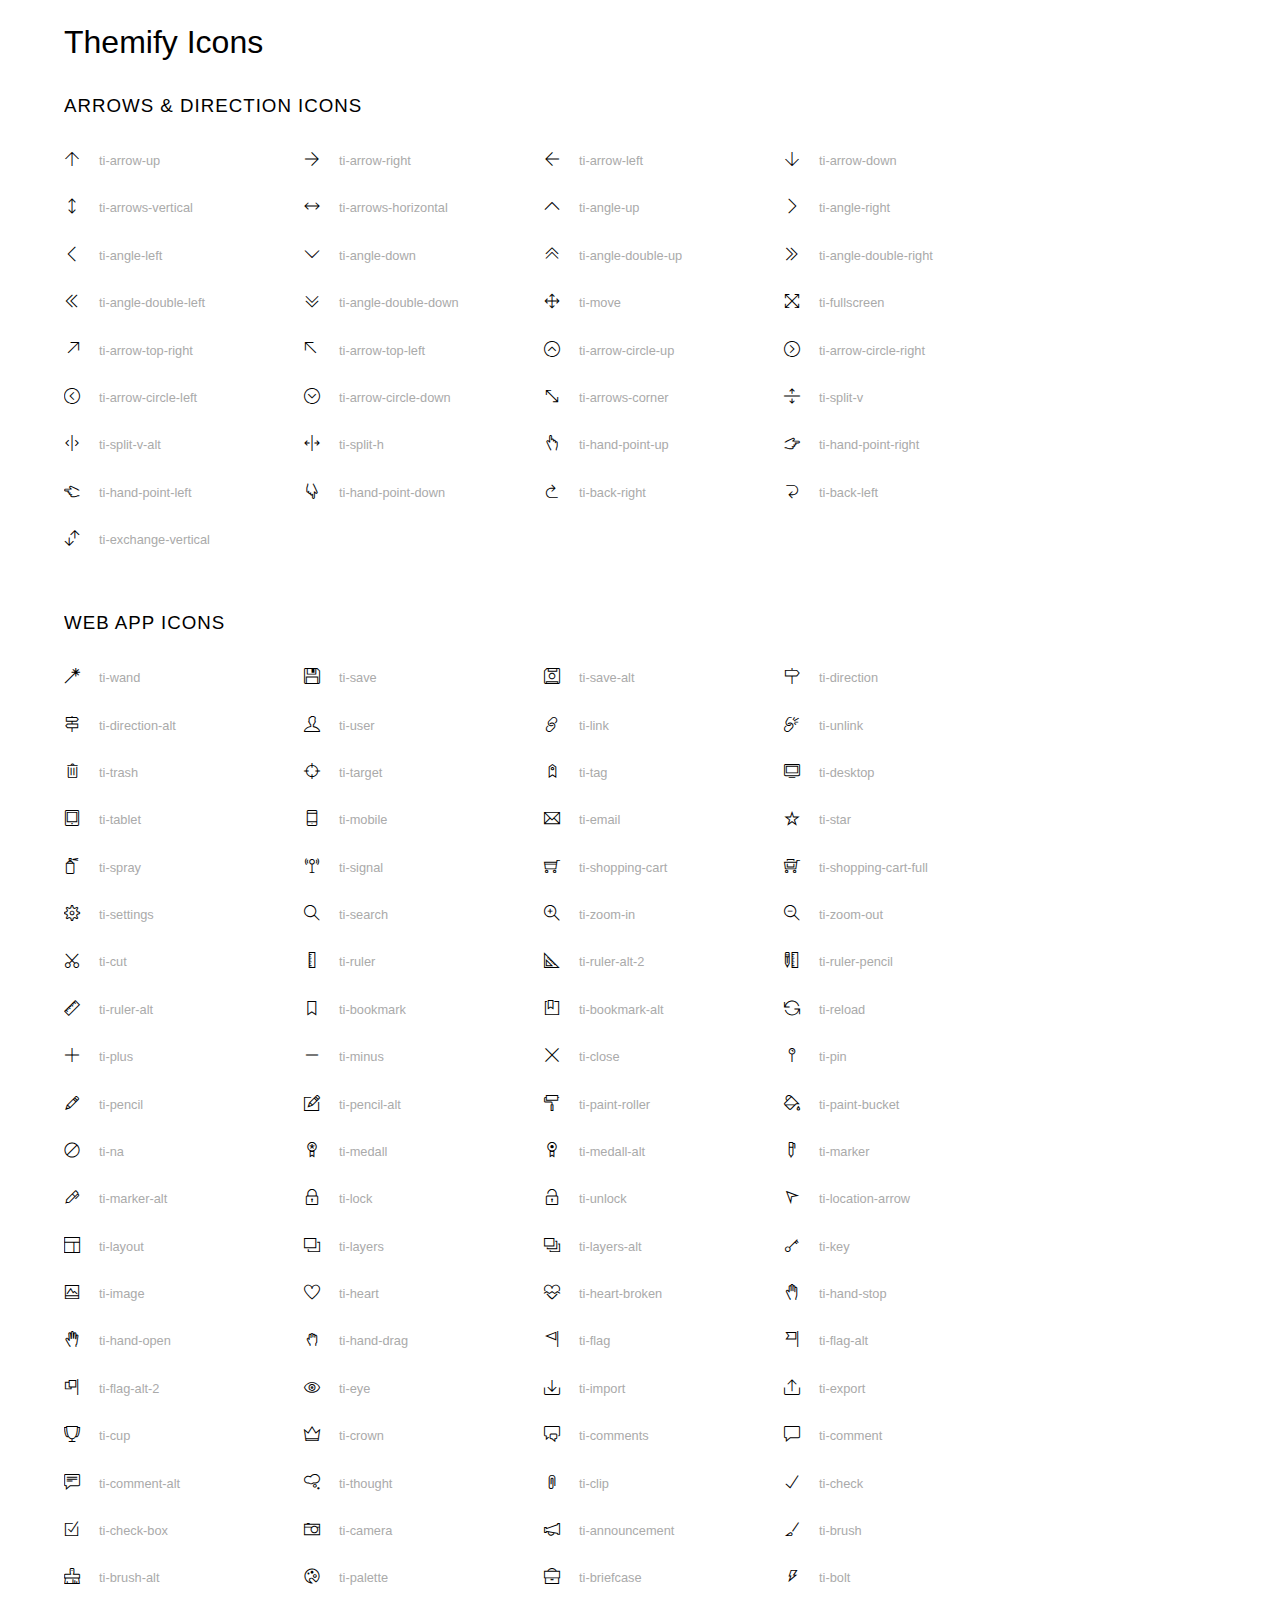
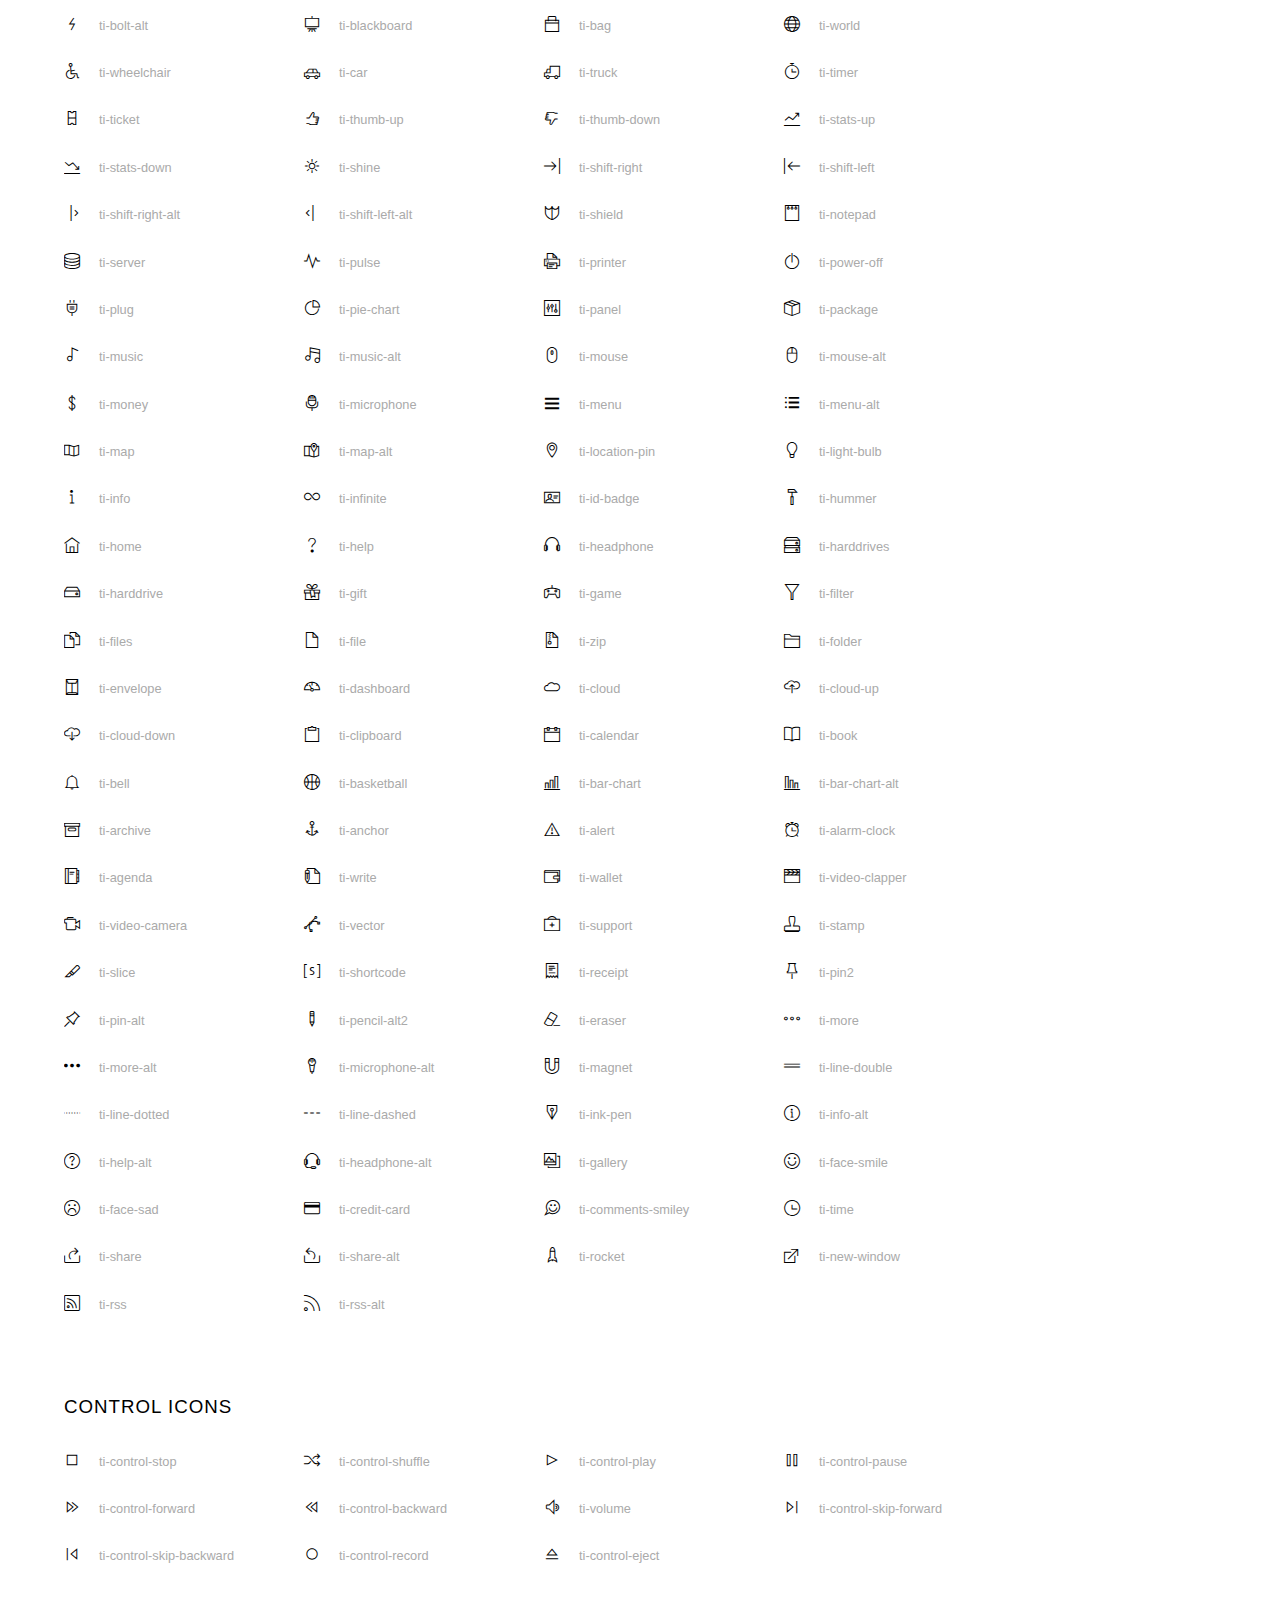
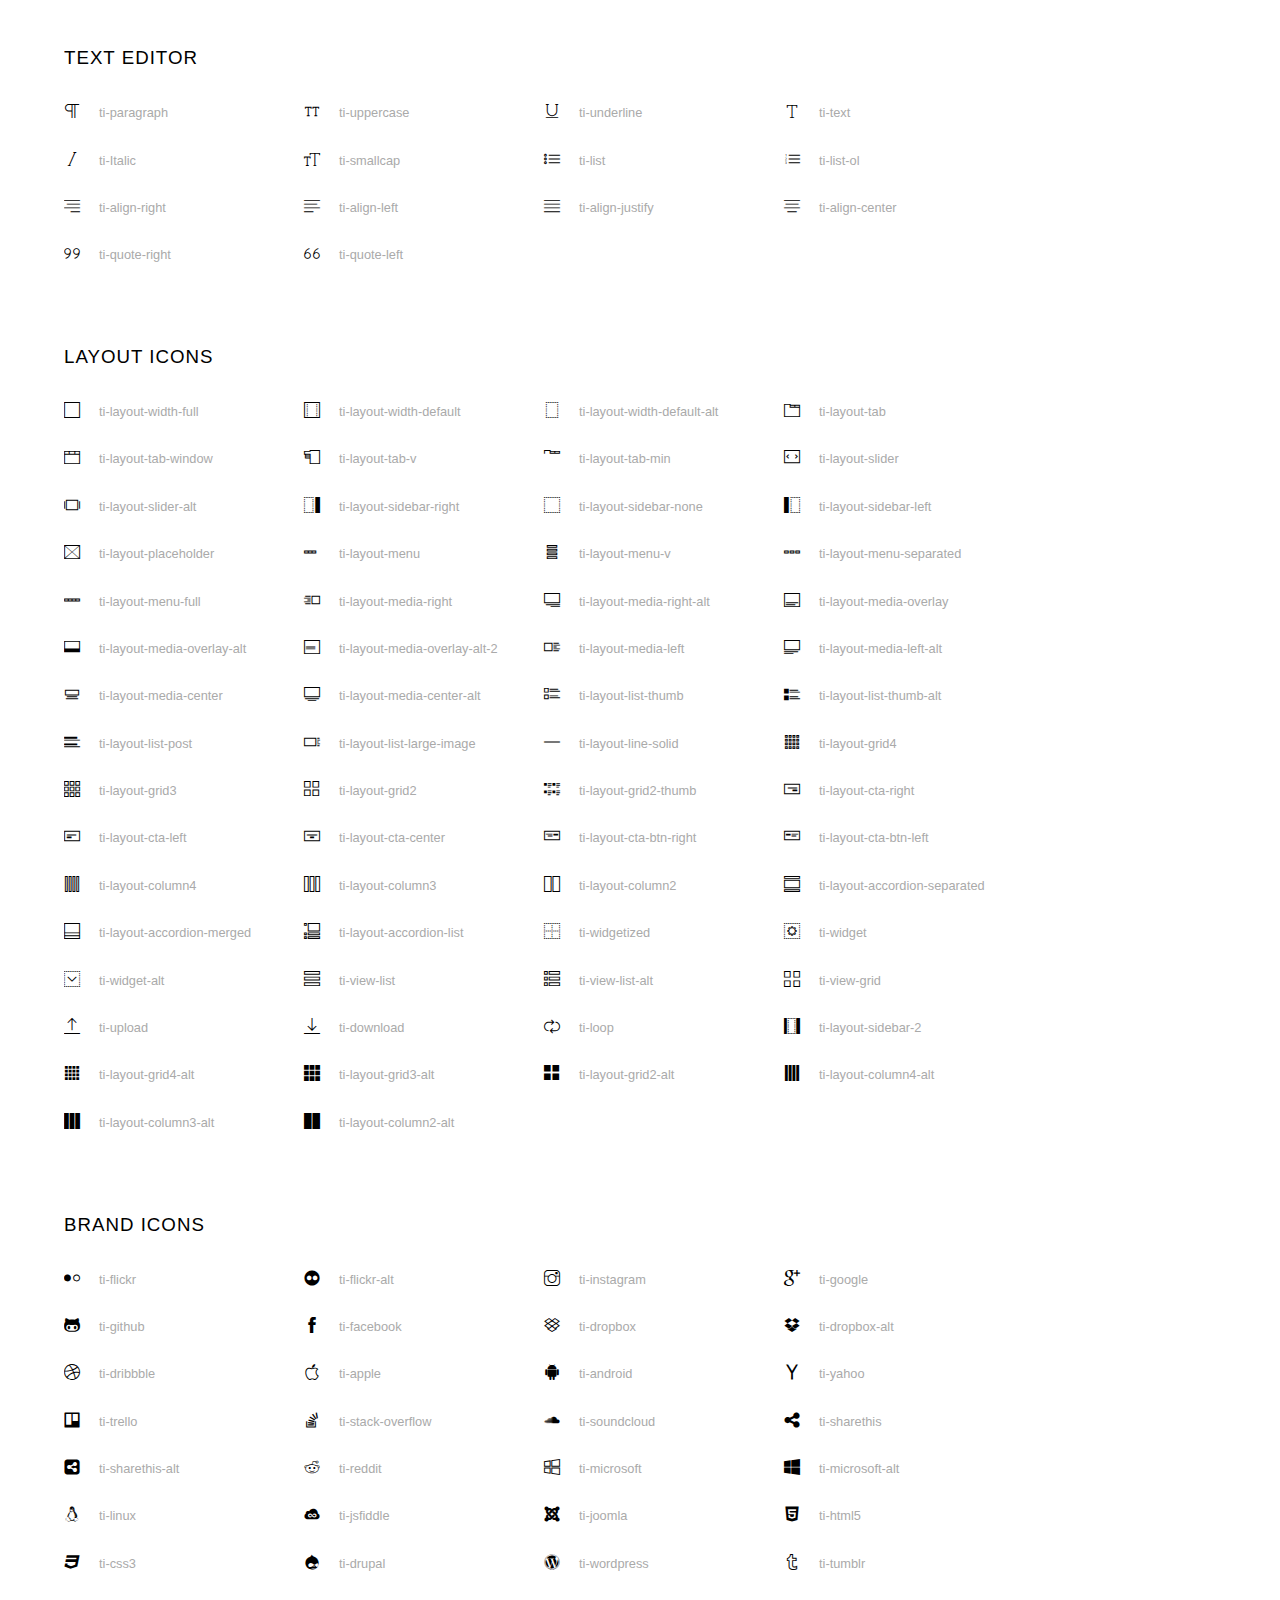
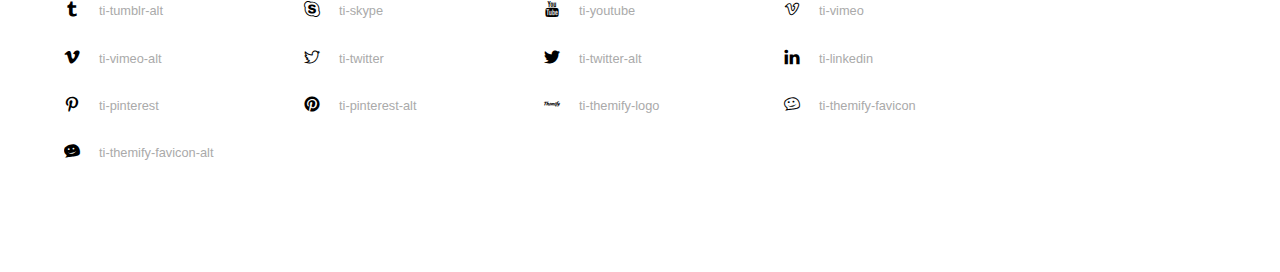
<file: main/static/main/vendors/themify-icons/index.html>
<!doctype html>
<html>
<head>
	<meta charset="utf-8">
	<title>Themify Icon Font</title>
	<meta name="viewport" content="width=device-width">
	<link rel="stylesheet" href="demo-files/demo.css">
	<link rel="stylesheet" href="themify-icons.css">
	<!--[if lt IE 8]><!-->
	<link rel="stylesheet" href="ie7/ie7.css">
	<!--<![endif]-->
</head>
<body>
	<h1>Themify Icons</h1>

	<div class="icon-section">

		<div class="icon-section">
			<h3>Arrows &amp; Direction Icons </h3>

			<div class="icon-container">
				<span class="ti-arrow-up"></span><span class="icon-name"> ti-arrow-up</span>
			</div>
			<div class="icon-container">
				<span class="ti-arrow-right"></span><span class="icon-name"> ti-arrow-right</span>
			</div>
			<div class="icon-container">
				<span class="ti-arrow-left"></span><span class="icon-name"> ti-arrow-left</span>
			</div>
			<div class="icon-container">
				<span class="ti-arrow-down"></span><span class="icon-name"> ti-arrow-down</span>
			</div>
			<div class="icon-container">
				<span class="ti-arrows-vertical"></span><span class="icon-name"> ti-arrows-vertical</span>
			</div>
			<div class="icon-container">
				<span class="ti-arrows-horizontal"></span><span class="icon-name"> ti-arrows-horizontal</span>
			</div>
			<div class="icon-container">
				<span class="ti-angle-up"></span><span class="icon-name"> ti-angle-up</span>
			</div>
			<div class="icon-container">
				<span class="ti-angle-right"></span><span class="icon-name"> ti-angle-right</span>
			</div>
			<div class="icon-container">
				<span class="ti-angle-left"></span><span class="icon-name"> ti-angle-left</span>
			</div>
			<div class="icon-container">
				<span class="ti-angle-down"></span><span class="icon-name"> ti-angle-down</span>
			</div>	
			<div class="icon-container">
				<span class="ti-angle-double-up"></span><span class="icon-name"> ti-angle-double-up</span>
			</div>
			<div class="icon-container">
				<span class="ti-angle-double-right"></span><span class="icon-name"> ti-angle-double-right</span>
			</div>
			<div class="icon-container">
				<span class="ti-angle-double-left"></span><span class="icon-name"> ti-angle-double-left</span>
			</div>
			<div class="icon-container">
				<span class="ti-angle-double-down"></span><span class="icon-name"> ti-angle-double-down</span>
			</div>					
			<div class="icon-container">
				<span class="ti-move"></span><span class="icon-name"> ti-move</span>
			</div>
			<div class="icon-container">
				<span class="ti-fullscreen"></span><span class="icon-name"> ti-fullscreen</span>
			</div>
			<div class="icon-container">
				<span class="ti-arrow-top-right"></span><span class="icon-name"> ti-arrow-top-right</span>
			</div>
			<div class="icon-container">
				<span class="ti-arrow-top-left"></span><span class="icon-name"> ti-arrow-top-left</span>
			</div>
			<div class="icon-container">
				<span class="ti-arrow-circle-up"></span><span class="icon-name"> ti-arrow-circle-up</span>
			</div>
			<div class="icon-container">
				<span class="ti-arrow-circle-right"></span><span class="icon-name"> ti-arrow-circle-right</span>
			</div>
			<div class="icon-container">
				<span class="ti-arrow-circle-left"></span><span class="icon-name"> ti-arrow-circle-left</span>
			</div>
			<div class="icon-container">
				<span class="ti-arrow-circle-down"></span><span class="icon-name"> ti-arrow-circle-down</span>
			</div>
			<div class="icon-container">
				<span class="ti-arrows-corner"></span><span class="icon-name"> ti-arrows-corner</span>
			</div>
			<div class="icon-container">
				<span class="ti-split-v"></span><span class="icon-name"> ti-split-v</span>
			</div>

			<div class="icon-container">
				<span class="ti-split-v-alt"></span><span class="icon-name"> ti-split-v-alt</span>
			</div>
			<div class="icon-container">
				<span class="ti-split-h"></span><span class="icon-name"> ti-split-h</span>
			</div>
			<div class="icon-container">
				<span class="ti-hand-point-up"></span><span class="icon-name"> ti-hand-point-up</span>
			</div>
			<div class="icon-container">
				<span class="ti-hand-point-right"></span><span class="icon-name"> ti-hand-point-right</span>
			</div>
			<div class="icon-container">
				<span class="ti-hand-point-left"></span><span class="icon-name"> ti-hand-point-left</span>
			</div>
			<div class="icon-container">
				<span class="ti-hand-point-down"></span><span class="icon-name"> ti-hand-point-down</span>
			</div>
			<div class="icon-container">
				<span class="ti-back-right"></span><span class="icon-name"> ti-back-right</span>
			</div>
			<div class="icon-container">
				<span class="ti-back-left"></span><span class="icon-name"> ti-back-left</span>
			</div>
			<div class="icon-container">
				<span class="ti-exchange-vertical"></span><span class="icon-name"> ti-exchange-vertical</span>
			</div>

		</div> <!-- Arrows Icons -->



		<h3>Web App Icons</h3>
		
		<div class="icon-section">

			<div class="icon-container">
				<span class="ti-wand"></span><span class="icon-name"> ti-wand</span>
			</div>
			<div class="icon-container">
				<span class="ti-save"></span><span class="icon-name"> ti-save</span>
			</div>
			<div class="icon-container">
				<span class="ti-save-alt"></span><span class="icon-name"> ti-save-alt</span>
			</div>

			<div class="icon-container">
				<span class="ti-direction"></span><span class="icon-name"> ti-direction</span>
			</div>
			<div class="icon-container">
				<span class="ti-direction-alt"></span><span class="icon-name"> ti-direction-alt</span>
			</div>
			<div class="icon-container">
				<span class="ti-user"></span><span class="icon-name"> ti-user</span>
			</div>
			<div class="icon-container">
				<span class="ti-link"></span><span class="icon-name"> ti-link</span>
			</div>
			<div class="icon-container">
				<span class="ti-unlink"></span><span class="icon-name"> ti-unlink</span>
			</div>
			<div class="icon-container">
				<span class="ti-trash"></span><span class="icon-name"> ti-trash</span>
			</div>
			<div class="icon-container">
				<span class="ti-target"></span><span class="icon-name"> ti-target</span>
			</div>
			<div class="icon-container">
				<span class="ti-tag"></span><span class="icon-name"> ti-tag</span>
			</div>
			<div class="icon-container">
				<span class="ti-desktop"></span><span class="icon-name"> ti-desktop</span>
			</div>
			<div class="icon-container">
				<span class="ti-tablet"></span><span class="icon-name"> ti-tablet</span>
			</div>
			<div class="icon-container">
				<span class="ti-mobile"></span><span class="icon-name"> ti-mobile</span>
			</div>
			<div class="icon-container">
				<span class="ti-email"></span><span class="icon-name"> ti-email</span>
			</div>	
			<div class="icon-container">
				<span class="ti-star"></span><span class="icon-name"> ti-star</span>
			</div>
			<div class="icon-container">
				<span class="ti-spray"></span><span class="icon-name"> ti-spray</span>
			</div>
			<div class="icon-container">
				<span class="ti-signal"></span><span class="icon-name"> ti-signal</span>
			</div>
			<div class="icon-container">
				<span class="ti-shopping-cart"></span><span class="icon-name"> ti-shopping-cart</span>
			</div>
			<div class="icon-container">
				<span class="ti-shopping-cart-full"></span><span class="icon-name"> ti-shopping-cart-full</span>
			</div>
			<div class="icon-container">
				<span class="ti-settings"></span><span class="icon-name"> ti-settings</span>
			</div>
			<div class="icon-container">
				<span class="ti-search"></span><span class="icon-name"> ti-search</span>
			</div>
			<div class="icon-container">
				<span class="ti-zoom-in"></span><span class="icon-name"> ti-zoom-in</span>
			</div>
			<div class="icon-container">
				<span class="ti-zoom-out"></span><span class="icon-name"> ti-zoom-out</span>
			</div>
			<div class="icon-container">
				<span class="ti-cut"></span><span class="icon-name"> ti-cut</span>
			</div>
			<div class="icon-container">
				<span class="ti-ruler"></span><span class="icon-name"> ti-ruler</span>
			</div>
			<div class="icon-container">
				<span class="ti-ruler-alt-2"></span><span class="icon-name"> ti-ruler-alt-2</span>
			</div>			
			<div class="icon-container">
				<span class="ti-ruler-pencil"></span><span class="icon-name"> ti-ruler-pencil</span>
			</div>
			<div class="icon-container">
				<span class="ti-ruler-alt"></span><span class="icon-name"> ti-ruler-alt</span>
			</div>
			<div class="icon-container">
				<span class="ti-bookmark"></span><span class="icon-name"> ti-bookmark</span>
			</div>
			<div class="icon-container">
				<span class="ti-bookmark-alt"></span><span class="icon-name"> ti-bookmark-alt</span>
			</div>
			<div class="icon-container">
				<span class="ti-reload"></span><span class="icon-name"> ti-reload</span>
			</div>
			<div class="icon-container">
				<span class="ti-plus"></span><span class="icon-name"> ti-plus</span>
			</div>
			<div class="icon-container">
				<span class="ti-minus"></span><span class="icon-name"> ti-minus</span>
			</div>
			<div class="icon-container">
				<span class="ti-close"></span><span class="icon-name"> ti-close</span>
			</div>			
			<div class="icon-container">
				<span class="ti-pin"></span><span class="icon-name"> ti-pin</span>
			</div>
			<div class="icon-container">
				<span class="ti-pencil"></span><span class="icon-name"> ti-pencil</span>
			</div>
					
		  	<div class="icon-container">
				<span class="ti-pencil-alt"></span><span class="icon-name"> ti-pencil-alt</span>
			</div>
			<div class="icon-container">
				<span class="ti-paint-roller"></span><span class="icon-name"> ti-paint-roller</span>
			</div>
			<div class="icon-container">
				<span class="ti-paint-bucket"></span><span class="icon-name"> ti-paint-bucket</span>
			</div>
			<div class="icon-container">
				<span class="ti-na"></span><span class="icon-name"> ti-na</span>
			</div>
			<div class="icon-container">
				<span class="ti-medall"></span><span class="icon-name"> ti-medall</span>
			</div>
			<div class="icon-container">
				<span class="ti-medall-alt"></span><span class="icon-name"> ti-medall-alt</span>
			</div>
			<div class="icon-container">
				<span class="ti-marker"></span><span class="icon-name"> ti-marker</span>
			</div>
			<div class="icon-container">
				<span class="ti-marker-alt"></span><span class="icon-name"> ti-marker-alt</span>
			</div>

			<div class="icon-container">
				<span class="ti-lock"></span><span class="icon-name"> ti-lock</span>
			</div>
			<div class="icon-container">
				<span class="ti-unlock"></span><span class="icon-name"> ti-unlock</span>
			</div>
			<div class="icon-container">
				<span class="ti-location-arrow"></span><span class="icon-name"> ti-location-arrow</span>
			</div>
			<div class="icon-container">
				<span class="ti-layout"></span><span class="icon-name"> ti-layout</span>
			</div>
			<div class="icon-container">
				<span class="ti-layers"></span><span class="icon-name"> ti-layers</span>
			</div>
			<div class="icon-container">
				<span class="ti-layers-alt"></span><span class="icon-name"> ti-layers-alt</span>
			</div>
			<div class="icon-container">
				<span class="ti-key"></span><span class="icon-name"> ti-key</span>
			</div>
			<div class="icon-container">
				<span class="ti-image"></span><span class="icon-name"> ti-image</span>
			</div>
			<div class="icon-container">
				<span class="ti-heart"></span><span class="icon-name"> ti-heart</span>
			</div>
			<div class="icon-container">
				<span class="ti-heart-broken"></span><span class="icon-name"> ti-heart-broken</span>
			</div>
			<div class="icon-container">
				<span class="ti-hand-stop"></span><span class="icon-name"> ti-hand-stop</span>
			</div>
			<div class="icon-container">
				<span class="ti-hand-open"></span><span class="icon-name"> ti-hand-open</span>
			</div>
			<div class="icon-container">
				<span class="ti-hand-drag"></span><span class="icon-name"> ti-hand-drag</span>
			</div>
			<div class="icon-container">
				<span class="ti-flag"></span><span class="icon-name"> ti-flag</span>
			</div>
			<div class="icon-container">
				<span class="ti-flag-alt"></span><span class="icon-name"> ti-flag-alt</span>
			</div>
			<div class="icon-container">
				<span class="ti-flag-alt-2"></span><span class="icon-name"> ti-flag-alt-2</span>
			</div>
			<div class="icon-container">
				<span class="ti-eye"></span><span class="icon-name"> ti-eye</span>
			</div>
			<div class="icon-container">
				<span class="ti-import"></span><span class="icon-name"> ti-import</span>
			</div>			
			<div class="icon-container">
				<span class="ti-export"></span><span class="icon-name"> ti-export</span>
			</div>
			<div class="icon-container">
				<span class="ti-cup"></span><span class="icon-name"> ti-cup</span>
			</div>
			<div class="icon-container">
				<span class="ti-crown"></span><span class="icon-name"> ti-crown</span>
			</div>
			<div class="icon-container">
				<span class="ti-comments"></span><span class="icon-name"> ti-comments</span>
			</div>
			<div class="icon-container">
				<span class="ti-comment"></span><span class="icon-name"> ti-comment</span>
			</div>
			<div class="icon-container">
				<span class="ti-comment-alt"></span><span class="icon-name"> ti-comment-alt</span>
			</div>
			<div class="icon-container">
				<span class="ti-thought"></span><span class="icon-name"> ti-thought</span>
			</div>			
			<div class="icon-container">
				<span class="ti-clip"></span><span class="icon-name"> ti-clip</span>
			</div>

			<div class="icon-container">
				<span class="ti-check"></span><span class="icon-name"> ti-check</span>
			</div>
			<div class="icon-container">
				<span class="ti-check-box"></span><span class="icon-name"> ti-check-box</span>
			</div>
			<div class="icon-container">
				<span class="ti-camera"></span><span class="icon-name"> ti-camera</span>
			</div>
			<div class="icon-container">
				<span class="ti-announcement"></span><span class="icon-name"> ti-announcement</span>
			</div>
			<div class="icon-container">
				<span class="ti-brush"></span><span class="icon-name"> ti-brush</span>
			</div>
			<div class="icon-container">
				<span class="ti-brush-alt"></span><span class="icon-name"> ti-brush-alt</span>
			</div>
			<div class="icon-container">
				<span class="ti-palette"></span><span class="icon-name"> ti-palette</span>
			</div>			
			<div class="icon-container">
				<span class="ti-briefcase"></span><span class="icon-name"> ti-briefcase</span>
			</div>
			<div class="icon-container">
				<span class="ti-bolt"></span><span class="icon-name"> ti-bolt</span>
			</div>
			<div class="icon-container">
				<span class="ti-bolt-alt"></span><span class="icon-name"> ti-bolt-alt</span>
			</div>
			<div class="icon-container">
				<span class="ti-blackboard"></span><span class="icon-name"> ti-blackboard</span>
			</div>
			<div class="icon-container">
				<span class="ti-bag"></span><span class="icon-name"> ti-bag</span>
			</div>
			<div class="icon-container">
				<span class="ti-world"></span><span class="icon-name"> ti-world</span>
			</div>
			<div class="icon-container">
				<span class="ti-wheelchair"></span><span class="icon-name"> ti-wheelchair</span>
			</div>
			<div class="icon-container">
				<span class="ti-car"></span><span class="icon-name"> ti-car</span>
			</div>
			<div class="icon-container">
				<span class="ti-truck"></span><span class="icon-name"> ti-truck</span>
			</div>
			<div class="icon-container">
				<span class="ti-timer"></span><span class="icon-name"> ti-timer</span>
			</div>
			<div class="icon-container">
				<span class="ti-ticket"></span><span class="icon-name"> ti-ticket</span>
			</div>
			<div class="icon-container">
				<span class="ti-thumb-up"></span><span class="icon-name"> ti-thumb-up</span>
			</div>
			<div class="icon-container">
				<span class="ti-thumb-down"></span><span class="icon-name"> ti-thumb-down</span>
			</div>

			<div class="icon-container">
				<span class="ti-stats-up"></span><span class="icon-name"> ti-stats-up</span>
			</div>
			<div class="icon-container">
				<span class="ti-stats-down"></span><span class="icon-name"> ti-stats-down</span>
			</div>
			<div class="icon-container">
				<span class="ti-shine"></span><span class="icon-name"> ti-shine</span>
			</div>
			<div class="icon-container">
				<span class="ti-shift-right"></span><span class="icon-name"> ti-shift-right</span>
			</div>
			<div class="icon-container">
				<span class="ti-shift-left"></span><span class="icon-name"> ti-shift-left</span>
			</div>

			<div class="icon-container">
				<span class="ti-shift-right-alt"></span><span class="icon-name"> ti-shift-right-alt</span>
			</div>
			<div class="icon-container">
				<span class="ti-shift-left-alt"></span><span class="icon-name"> ti-shift-left-alt</span>
			</div>
			<div class="icon-container">
				<span class="ti-shield"></span><span class="icon-name"> ti-shield</span>
			</div>
			<div class="icon-container">
				<span class="ti-notepad"></span><span class="icon-name"> ti-notepad</span>
			</div>
			<div class="icon-container">
				<span class="ti-server"></span><span class="icon-name"> ti-server</span>
			</div>

			<div class="icon-container">
				<span class="ti-pulse"></span><span class="icon-name"> ti-pulse</span>
			</div>
			<div class="icon-container">
				<span class="ti-printer"></span><span class="icon-name"> ti-printer</span>
			</div>
			<div class="icon-container">
				<span class="ti-power-off"></span><span class="icon-name"> ti-power-off</span>
			</div>
			<div class="icon-container">
				<span class="ti-plug"></span><span class="icon-name"> ti-plug</span>
			</div>
			<div class="icon-container">
				<span class="ti-pie-chart"></span><span class="icon-name"> ti-pie-chart</span>
			</div>

			<div class="icon-container">
				<span class="ti-panel"></span><span class="icon-name"> ti-panel</span>
			</div>
			<div class="icon-container">
				<span class="ti-package"></span><span class="icon-name"> ti-package</span>
			</div>
			<div class="icon-container">
				<span class="ti-music"></span><span class="icon-name"> ti-music</span>
			</div>
			<div class="icon-container">
				<span class="ti-music-alt"></span><span class="icon-name"> ti-music-alt</span>
			</div>
			<div class="icon-container">
				<span class="ti-mouse"></span><span class="icon-name"> ti-mouse</span>
			</div>
			<div class="icon-container">
				<span class="ti-mouse-alt"></span><span class="icon-name"> ti-mouse-alt</span>
			</div>
			<div class="icon-container">
				<span class="ti-money"></span><span class="icon-name"> ti-money</span>
			</div>
			<div class="icon-container">
				<span class="ti-microphone"></span><span class="icon-name"> ti-microphone</span>
			</div>
			<div class="icon-container">
				<span class="ti-menu"></span><span class="icon-name"> ti-menu</span>
			</div>
			<div class="icon-container">
				<span class="ti-menu-alt"></span><span class="icon-name"> ti-menu-alt</span>
			</div>
			<div class="icon-container">
				<span class="ti-map"></span><span class="icon-name"> ti-map</span>
			</div>
			<div class="icon-container">
				<span class="ti-map-alt"></span><span class="icon-name"> ti-map-alt</span>
			</div>

			<div class="icon-container">
				<span class="ti-location-pin"></span><span class="icon-name"> ti-location-pin</span>
			</div>

			<div class="icon-container">
				<span class="ti-light-bulb"></span><span class="icon-name"> ti-light-bulb</span>
			</div>
			<div class="icon-container">
				<span class="ti-info"></span><span class="icon-name"> ti-info</span>
			</div>
			<div class="icon-container">
				<span class="ti-infinite"></span><span class="icon-name"> ti-infinite</span>
			</div>
			<div class="icon-container">
				<span class="ti-id-badge"></span><span class="icon-name"> ti-id-badge</span>
			</div>
			<div class="icon-container">
				<span class="ti-hummer"></span><span class="icon-name"> ti-hummer</span>
			</div>
			<div class="icon-container">
				<span class="ti-home"></span><span class="icon-name"> ti-home</span>
			</div>
			<div class="icon-container">
				<span class="ti-help"></span><span class="icon-name"> ti-help</span>
			</div>
			<div class="icon-container">
				<span class="ti-headphone"></span><span class="icon-name"> ti-headphone</span>
			</div>
			<div class="icon-container">
				<span class="ti-harddrives"></span><span class="icon-name"> ti-harddrives</span>
			</div>
			<div class="icon-container">
				<span class="ti-harddrive"></span><span class="icon-name"> ti-harddrive</span>
			</div>
			<div class="icon-container">
				<span class="ti-gift"></span><span class="icon-name"> ti-gift</span>
			</div>
			<div class="icon-container">
				<span class="ti-game"></span><span class="icon-name"> ti-game</span>
			</div>
			<div class="icon-container">
				<span class="ti-filter"></span><span class="icon-name"> ti-filter</span>
			</div>
			<div class="icon-container">
				<span class="ti-files"></span><span class="icon-name"> ti-files</span>
			</div>
			<div class="icon-container">
				<span class="ti-file"></span><span class="icon-name"> ti-file</span>
			</div>
			<div class="icon-container">
				<span class="ti-zip"></span><span class="icon-name"> ti-zip</span>
			</div>
			<div class="icon-container">
				<span class="ti-folder"></span><span class="icon-name"> ti-folder</span>
			</div>			
			<div class="icon-container">
				<span class="ti-envelope"></span><span class="icon-name"> ti-envelope</span>
			</div>


			<div class="icon-container">
				<span class="ti-dashboard"></span><span class="icon-name"> ti-dashboard</span>
			</div>
			<div class="icon-container">
				<span class="ti-cloud"></span><span class="icon-name"> ti-cloud</span>
			</div>
			<div class="icon-container">
				<span class="ti-cloud-up"></span><span class="icon-name"> ti-cloud-up</span>
			</div>
			<div class="icon-container">
				<span class="ti-cloud-down"></span><span class="icon-name"> ti-cloud-down</span>
			</div>
			<div class="icon-container">
				<span class="ti-clipboard"></span><span class="icon-name"> ti-clipboard</span>
			</div>
			<div class="icon-container">
				<span class="ti-calendar"></span><span class="icon-name"> ti-calendar</span>
			</div>
			<div class="icon-container">
				<span class="ti-book"></span><span class="icon-name"> ti-book</span>
			</div>
			<div class="icon-container">
				<span class="ti-bell"></span><span class="icon-name"> ti-bell</span>
			</div>
			<div class="icon-container">
				<span class="ti-basketball"></span><span class="icon-name"> ti-basketball</span>
			</div>
			<div class="icon-container">
				<span class="ti-bar-chart"></span><span class="icon-name"> ti-bar-chart</span>
			</div>
			<div class="icon-container">
				<span class="ti-bar-chart-alt"></span><span class="icon-name"> ti-bar-chart-alt</span>
			</div>


			<div class="icon-container">
				<span class="ti-archive"></span><span class="icon-name"> ti-archive</span>
			</div>
			<div class="icon-container">
				<span class="ti-anchor"></span><span class="icon-name"> ti-anchor</span>
			</div>

			<div class="icon-container">
				<span class="ti-alert"></span><span class="icon-name"> ti-alert</span>
			</div>
			<div class="icon-container">
				<span class="ti-alarm-clock"></span><span class="icon-name"> ti-alarm-clock</span>
			</div>
			<div class="icon-container">
				<span class="ti-agenda"></span><span class="icon-name"> ti-agenda</span>
			</div>
			<div class="icon-container">
				<span class="ti-write"></span><span class="icon-name"> ti-write</span>
			</div>

			<div class="icon-container">
				<span class="ti-wallet"></span><span class="icon-name"> ti-wallet</span>
			</div>
			<div class="icon-container">
				<span class="ti-video-clapper"></span><span class="icon-name"> ti-video-clapper</span>
			</div>
			<div class="icon-container">
				<span class="ti-video-camera"></span><span class="icon-name"> ti-video-camera</span>
			</div>
			<div class="icon-container">
				<span class="ti-vector"></span><span class="icon-name"> ti-vector</span>
			</div>

			<div class="icon-container">
				<span class="ti-support"></span><span class="icon-name"> ti-support</span>
			</div>
			<div class="icon-container">
				<span class="ti-stamp"></span><span class="icon-name"> ti-stamp</span>
			</div>
			<div class="icon-container">
				<span class="ti-slice"></span><span class="icon-name"> ti-slice</span>
			</div>
			<div class="icon-container">
				<span class="ti-shortcode"></span><span class="icon-name"> ti-shortcode</span>
			</div>
			<div class="icon-container">
				<span class="ti-receipt"></span><span class="icon-name"> ti-receipt</span>
			</div>
			<div class="icon-container">
				<span class="ti-pin2"></span><span class="icon-name"> ti-pin2</span>
			</div>
			<div class="icon-container">
				<span class="ti-pin-alt"></span><span class="icon-name"> ti-pin-alt</span>
			</div>
			<div class="icon-container">
				<span class="ti-pencil-alt2"></span><span class="icon-name"> ti-pencil-alt2</span>
			</div>
			<div class="icon-container">
				<span class="ti-eraser"></span><span class="icon-name"> ti-eraser</span>
			</div>			
			<div class="icon-container">
				<span class="ti-more"></span><span class="icon-name"> ti-more</span>
			</div>
			<div class="icon-container">
				<span class="ti-more-alt"></span><span class="icon-name"> ti-more-alt</span>
			</div>
			<div class="icon-container">
				<span class="ti-microphone-alt"></span><span class="icon-name"> ti-microphone-alt</span>
			</div>
			<div class="icon-container">
				<span class="ti-magnet"></span><span class="icon-name"> ti-magnet</span>
			</div>
			<div class="icon-container">
				<span class="ti-line-double"></span><span class="icon-name"> ti-line-double</span>
			</div>
			<div class="icon-container">
				<span class="ti-line-dotted"></span><span class="icon-name"> ti-line-dotted</span>
			</div>
			<div class="icon-container">
				<span class="ti-line-dashed"></span><span class="icon-name"> ti-line-dashed</span>
			</div>

			<div class="icon-container">
				<span class="ti-ink-pen"></span><span class="icon-name"> ti-ink-pen</span>
			</div>
			<div class="icon-container">
				<span class="ti-info-alt"></span><span class="icon-name"> ti-info-alt</span>
			</div>
			<div class="icon-container">
				<span class="ti-help-alt"></span><span class="icon-name"> ti-help-alt</span>
			</div>
			<div class="icon-container">
				<span class="ti-headphone-alt"></span><span class="icon-name"> ti-headphone-alt</span>
			</div>

			<div class="icon-container">
				<span class="ti-gallery"></span><span class="icon-name"> ti-gallery</span>
			</div>
			<div class="icon-container">
				<span class="ti-face-smile"></span><span class="icon-name"> ti-face-smile</span>
			</div>
			<div class="icon-container">
				<span class="ti-face-sad"></span><span class="icon-name"> ti-face-sad</span>
			</div>
			<div class="icon-container">
				<span class="ti-credit-card"></span><span class="icon-name"> ti-credit-card</span>
			</div>
			<div class="icon-container">
				<span class="ti-comments-smiley"></span><span class="icon-name"> ti-comments-smiley</span>
			</div>
			<div class="icon-container">
				<span class="ti-time"></span><span class="icon-name"> ti-time</span>
			</div>
			<div class="icon-container">
				<span class="ti-share"></span><span class="icon-name"> ti-share</span>
			</div>
			<div class="icon-container">
				<span class="ti-share-alt"></span><span class="icon-name"> ti-share-alt</span>
			</div>
			<div class="icon-container">
				<span class="ti-rocket"></span><span class="icon-name"> ti-rocket</span>
			</div>

			<div class="icon-container">
				<span class="ti-new-window"></span><span class="icon-name"> ti-new-window</span>
			</div>

			<div class="icon-container">
				<span class="ti-rss"></span><span class="icon-name"> ti-rss</span>
			</div>

			<div class="icon-container">
				<span class="ti-rss-alt"></span><span class="icon-name"> ti-rss-alt</span>
			</div>
			
		</div><!-- Web App Icons -->


		<div class="icon-section">
			<h3>Control Icons</h3>
			<div class="icon-container">
				<span class="ti-control-stop"></span><span class="icon-name"> ti-control-stop</span>
			</div>
			<div class="icon-container">
				<span class="ti-control-shuffle"></span><span class="icon-name"> ti-control-shuffle</span>
			</div>
			<div class="icon-container">
				<span class="ti-control-play"></span><span class="icon-name"> ti-control-play</span>
			</div>
			<div class="icon-container">
				<span class="ti-control-pause"></span><span class="icon-name"> ti-control-pause</span>
			</div>
			<div class="icon-container">
				<span class="ti-control-forward"></span><span class="icon-name"> ti-control-forward</span>
			</div>
			<div class="icon-container">
				<span class="ti-control-backward"></span><span class="icon-name"> ti-control-backward</span>
			</div>	
			<div class="icon-container">
				<span class="ti-volume"></span><span class="icon-name"> ti-volume</span>
			</div>
			<div class="icon-container">
				<span class="ti-control-skip-forward"></span><span class="icon-name"> ti-control-skip-forward</span>
			</div>
			<div class="icon-container">
				<span class="ti-control-skip-backward"></span><span class="icon-name"> ti-control-skip-backward</span>
			</div>
			<div class="icon-container">
				<span class="ti-control-record"></span><span class="icon-name"> ti-control-record</span>
			</div>
			<div class="icon-container">
				<span class="ti-control-eject"></span><span class="icon-name"> ti-control-eject</span>
			</div>			
		</div> <!-- Control Icons -->


		<div class="icon-section">
			<h3>Text Editor</h3>

			<div class="icon-container">
				<span class="ti-paragraph"></span><span class="icon-name"> ti-paragraph</span>
			</div>
			<div class="icon-container">
				<span class="ti-uppercase"></span><span class="icon-name"> ti-uppercase</span>
			</div>

			<div class="icon-container">
				<span class="ti-underline"></span><span class="icon-name"> ti-underline</span>
			</div>
			<div class="icon-container">
				<span class="ti-text"></span><span class="icon-name"> ti-text</span>
			</div>
			<div class="icon-container">
				<span class="ti-Italic"></span><span class="icon-name"> ti-Italic</span>
			</div>
			<div class="icon-container">
				<span class="ti-smallcap"></span><span class="icon-name"> ti-smallcap</span>
			</div>
			<div class="icon-container">
				<span class="ti-list"></span><span class="icon-name"> ti-list</span>
			</div>
			<div class="icon-container">
				<span class="ti-list-ol"></span><span class="icon-name"> ti-list-ol</span>
			</div>
			<div class="icon-container">
				<span class="ti-align-right"></span><span class="icon-name"> ti-align-right</span>
			</div>
			<div class="icon-container">
				<span class="ti-align-left"></span><span class="icon-name"> ti-align-left</span>
			</div>
			<div class="icon-container">
				<span class="ti-align-justify"></span><span class="icon-name"> ti-align-justify</span>
			</div>
			<div class="icon-container">
				<span class="ti-align-center"></span><span class="icon-name"> ti-align-center</span>
			</div>
			<div class="icon-container">
				<span class="ti-quote-right"></span><span class="icon-name"> ti-quote-right</span>
			</div>
			<div class="icon-container">
				<span class="ti-quote-left"></span><span class="icon-name"> ti-quote-left</span>
			</div>

		</div> <!-- Text Editor -->



		<div class="icon-section">
			<h3>Layout Icons</h3>
			<div class="icon-container">
				<span class="ti-layout-width-full"></span><span class="icon-name"> ti-layout-width-full</span>
			</div>
			<div class="icon-container">
				<span class="ti-layout-width-default"></span><span class="icon-name"> ti-layout-width-default</span>
			</div>
			<div class="icon-container">
				<span class="ti-layout-width-default-alt"></span><span class="icon-name"> ti-layout-width-default-alt</span>
			</div>
			<div class="icon-container">
				<span class="ti-layout-tab"></span><span class="icon-name"> ti-layout-tab</span>
			</div>
			<div class="icon-container">
				<span class="ti-layout-tab-window"></span><span class="icon-name"> ti-layout-tab-window</span>
			</div>
			<div class="icon-container">
				<span class="ti-layout-tab-v"></span><span class="icon-name"> ti-layout-tab-v</span>
			</div>
			<div class="icon-container">
				<span class="ti-layout-tab-min"></span><span class="icon-name"> ti-layout-tab-min</span>
			</div>
			<div class="icon-container">
				<span class="ti-layout-slider"></span><span class="icon-name"> ti-layout-slider</span>
			</div>
			<div class="icon-container">
				<span class="ti-layout-slider-alt"></span><span class="icon-name"> ti-layout-slider-alt</span>
			</div>
			<div class="icon-container">
				<span class="ti-layout-sidebar-right"></span><span class="icon-name"> ti-layout-sidebar-right</span>
			</div>
			<div class="icon-container">
				<span class="ti-layout-sidebar-none"></span><span class="icon-name"> ti-layout-sidebar-none</span>
			</div>
			<div class="icon-container">
				<span class="ti-layout-sidebar-left"></span><span class="icon-name"> ti-layout-sidebar-left</span>
			</div>
			<div class="icon-container">
				<span class="ti-layout-placeholder"></span><span class="icon-name"> ti-layout-placeholder</span>
			</div>
			<div class="icon-container">
				<span class="ti-layout-menu"></span><span class="icon-name"> ti-layout-menu</span>
			</div>
			<div class="icon-container">
				<span class="ti-layout-menu-v"></span><span class="icon-name"> ti-layout-menu-v</span>
			</div>
			<div class="icon-container">
				<span class="ti-layout-menu-separated"></span><span class="icon-name"> ti-layout-menu-separated</span>
			</div>
			<div class="icon-container">
				<span class="ti-layout-menu-full"></span><span class="icon-name"> ti-layout-menu-full</span>
			</div>
			<div class="icon-container">
				<span class="ti-layout-media-right"></span><span class="icon-name"> ti-layout-media-right</span>
			</div>
			<div class="icon-container">
				<span class="ti-layout-media-right-alt"></span><span class="icon-name"> ti-layout-media-right-alt</span>
			</div>
			<div class="icon-container">
				<span class="ti-layout-media-overlay"></span><span class="icon-name"> ti-layout-media-overlay</span>
			</div>
			<div class="icon-container">
				<span class="ti-layout-media-overlay-alt"></span><span class="icon-name"> ti-layout-media-overlay-alt</span>
			</div>
			<div class="icon-container">
				<span class="ti-layout-media-overlay-alt-2"></span><span class="icon-name"> ti-layout-media-overlay-alt-2</span>
			</div>
			<div class="icon-container">
				<span class="ti-layout-media-left"></span><span class="icon-name"> ti-layout-media-left</span>
			</div>
			<div class="icon-container">
				<span class="ti-layout-media-left-alt"></span><span class="icon-name"> ti-layout-media-left-alt</span>
			</div>
			<div class="icon-container">
				<span class="ti-layout-media-center"></span><span class="icon-name"> ti-layout-media-center</span>
			</div>
			<div class="icon-container">
				<span class="ti-layout-media-center-alt"></span><span class="icon-name"> ti-layout-media-center-alt</span>
			</div>
			<div class="icon-container">
				<span class="ti-layout-list-thumb"></span><span class="icon-name"> ti-layout-list-thumb</span>
			</div>
			<div class="icon-container">
				<span class="ti-layout-list-thumb-alt"></span><span class="icon-name"> ti-layout-list-thumb-alt</span>
			</div>
			<div class="icon-container">
				<span class="ti-layout-list-post"></span><span class="icon-name"> ti-layout-list-post</span>
			</div>
			<div class="icon-container">
				<span class="ti-layout-list-large-image"></span><span class="icon-name"> ti-layout-list-large-image</span>
			</div>
			<div class="icon-container">
				<span class="ti-layout-line-solid"></span><span class="icon-name"> ti-layout-line-solid</span>
			</div>
			<div class="icon-container">
				<span class="ti-layout-grid4"></span><span class="icon-name"> ti-layout-grid4</span>
			</div>
			<div class="icon-container">
				<span class="ti-layout-grid3"></span><span class="icon-name"> ti-layout-grid3</span>
			</div>
			<div class="icon-container">
				<span class="ti-layout-grid2"></span><span class="icon-name"> ti-layout-grid2</span>
			</div>
			<div class="icon-container">
				<span class="ti-layout-grid2-thumb"></span><span class="icon-name"> ti-layout-grid2-thumb</span>
			</div>
			<div class="icon-container">
				<span class="ti-layout-cta-right"></span><span class="icon-name"> ti-layout-cta-right</span>
			</div>
			<div class="icon-container">
				<span class="ti-layout-cta-left"></span><span class="icon-name"> ti-layout-cta-left</span>
			</div>
			<div class="icon-container">
				<span class="ti-layout-cta-center"></span><span class="icon-name"> ti-layout-cta-center</span>
			</div>
			<div class="icon-container">
				<span class="ti-layout-cta-btn-right"></span><span class="icon-name"> ti-layout-cta-btn-right</span>
			</div>
			<div class="icon-container">
				<span class="ti-layout-cta-btn-left"></span><span class="icon-name"> ti-layout-cta-btn-left</span>
			</div>
			<div class="icon-container">
				<span class="ti-layout-column4"></span><span class="icon-name"> ti-layout-column4</span>
			</div>
			<div class="icon-container">
				<span class="ti-layout-column3"></span><span class="icon-name"> ti-layout-column3</span>
			</div>
			<div class="icon-container">
				<span class="ti-layout-column2"></span><span class="icon-name"> ti-layout-column2</span>
			</div>
			<div class="icon-container">
				<span class="ti-layout-accordion-separated"></span><span class="icon-name"> ti-layout-accordion-separated</span>
			</div>
			<div class="icon-container">
				<span class="ti-layout-accordion-merged"></span><span class="icon-name"> ti-layout-accordion-merged</span>
			</div>
			<div class="icon-container">
				<span class="ti-layout-accordion-list"></span><span class="icon-name"> ti-layout-accordion-list</span>
			</div>
			<div class="icon-container">
				<span class="ti-widgetized"></span><span class="icon-name"> ti-widgetized</span>
			</div>
			<div class="icon-container">
				<span class="ti-widget"></span><span class="icon-name"> ti-widget</span>
			</div>
			<div class="icon-container">
				<span class="ti-widget-alt"></span><span class="icon-name"> ti-widget-alt</span>
			</div>
			<div class="icon-container">
				<span class="ti-view-list"></span><span class="icon-name"> ti-view-list</span>
			</div>
			<div class="icon-container">
				<span class="ti-view-list-alt"></span><span class="icon-name"> ti-view-list-alt</span>
			</div>
			<div class="icon-container">
				<span class="ti-view-grid"></span><span class="icon-name"> ti-view-grid</span>
			</div>
			<div class="icon-container">
				<span class="ti-upload"></span><span class="icon-name"> ti-upload</span>
			</div>
			<div class="icon-container">
				<span class="ti-download"></span><span class="icon-name"> ti-download</span>
			</div>	
			<div class="icon-container">
				<span class="ti-loop"></span><span class="icon-name"> ti-loop</span>
			</div>
			<div class="icon-container">
				<span class="ti-layout-sidebar-2"></span><span class="icon-name"> ti-layout-sidebar-2</span>
			</div>
			<div class="icon-container">
				<span class="ti-layout-grid4-alt"></span><span class="icon-name"> ti-layout-grid4-alt</span>
			</div>
			<div class="icon-container">
				<span class="ti-layout-grid3-alt"></span><span class="icon-name"> ti-layout-grid3-alt</span>
			</div>
			<div class="icon-container">
				<span class="ti-layout-grid2-alt"></span><span class="icon-name"> ti-layout-grid2-alt</span>
			</div>
			<div class="icon-container">
				<span class="ti-layout-column4-alt"></span><span class="icon-name"> ti-layout-column4-alt</span>
			</div>
			<div class="icon-container">
				<span class="ti-layout-column3-alt"></span><span class="icon-name"> ti-layout-column3-alt</span>
			</div>
			<div class="icon-container">
				<span class="ti-layout-column2-alt"></span><span class="icon-name"> ti-layout-column2-alt</span>
			</div>		


		</div> <!-- Layout Icons -->


		<div class="icon-section">
			<h3>Brand Icons</h3>

			<div class="icon-container">
				<span class="ti-flickr"></span><span class="icon-name"> ti-flickr</span>
			</div>
			<div class="icon-container">
				<span class="ti-flickr-alt"></span><span class="icon-name"> ti-flickr-alt</span>
			</div>			
			<div class="icon-container">
				<span class="ti-instagram"></span><span class="icon-name"> ti-instagram</span>
			</div>
			<div class="icon-container">
				<span class="ti-google"></span><span class="icon-name"> ti-google</span>
			</div>
			<div class="icon-container">
				<span class="ti-github"></span><span class="icon-name"> ti-github</span>
			</div>

			<div class="icon-container">
				<span class="ti-facebook"></span><span class="icon-name"> ti-facebook</span>
			</div>
			<div class="icon-container">
				<span class="ti-dropbox"></span><span class="icon-name"> ti-dropbox</span>
			</div>
			<div class="icon-container">
				<span class="ti-dropbox-alt"></span><span class="icon-name"> ti-dropbox-alt</span>
			</div>
			<div class="icon-container">
				<span class="ti-dribbble"></span><span class="icon-name"> ti-dribbble</span>
			</div>
			<div class="icon-container">
				<span class="ti-apple"></span><span class="icon-name"> ti-apple</span>
			</div>
			<div class="icon-container">
				<span class="ti-android"></span><span class="icon-name"> ti-android</span>
			</div>
			<div class="icon-container">
				<span class="ti-yahoo"></span><span class="icon-name"> ti-yahoo</span>
			</div>
			<div class="icon-container">
				<span class="ti-trello"></span><span class="icon-name"> ti-trello</span>
			</div>
			<div class="icon-container">
				<span class="ti-stack-overflow"></span><span class="icon-name"> ti-stack-overflow</span>
			</div>
			<div class="icon-container">
				<span class="ti-soundcloud"></span><span class="icon-name"> ti-soundcloud</span>
			</div>
			<div class="icon-container">
				<span class="ti-sharethis"></span><span class="icon-name"> ti-sharethis</span>
			</div>
			<div class="icon-container">
				<span class="ti-sharethis-alt"></span><span class="icon-name"> ti-sharethis-alt</span>
			</div>
			<div class="icon-container">
				<span class="ti-reddit"></span><span class="icon-name"> ti-reddit</span>
			</div>

			<div class="icon-container">
				<span class="ti-microsoft"></span><span class="icon-name"> ti-microsoft</span>
			</div>
			<div class="icon-container">
				<span class="ti-microsoft-alt"></span><span class="icon-name"> ti-microsoft-alt</span>
			</div>
			<div class="icon-container">
				<span class="ti-linux"></span><span class="icon-name"> ti-linux</span>
			</div>
			<div class="icon-container">
				<span class="ti-jsfiddle"></span><span class="icon-name"> ti-jsfiddle</span>
			</div>
			<div class="icon-container">
				<span class="ti-joomla"></span><span class="icon-name"> ti-joomla</span>
			</div>
			<div class="icon-container">
				<span class="ti-html5"></span><span class="icon-name"> ti-html5</span>
			</div>
			<div class="icon-container">
				<span class="ti-css3"></span><span class="icon-name"> ti-css3</span>
			</div>	
			<div class="icon-container">
				<span class="ti-drupal"></span><span class="icon-name"> ti-drupal</span>
			</div>
			<div class="icon-container">
				<span class="ti-wordpress"></span><span class="icon-name"> ti-wordpress</span>
			</div>		
			<div class="icon-container">
				<span class="ti-tumblr"></span><span class="icon-name"> ti-tumblr</span>
			</div>
			<div class="icon-container">
				<span class="ti-tumblr-alt"></span><span class="icon-name"> ti-tumblr-alt</span>
			</div>
			<div class="icon-container">
				<span class="ti-skype"></span><span class="icon-name"> ti-skype</span>
			</div>
			<div class="icon-container">
				<span class="ti-youtube"></span><span class="icon-name"> ti-youtube</span>
			</div>
			<div class="icon-container">
				<span class="ti-vimeo"></span><span class="icon-name"> ti-vimeo</span>
			</div>
			<div class="icon-container">
				<span class="ti-vimeo-alt"></span><span class="icon-name"> ti-vimeo-alt</span>
			</div>			
			<div class="icon-container">
				<span class="ti-twitter"></span><span class="icon-name"> ti-twitter</span>
			</div>
			<div class="icon-container">
				<span class="ti-twitter-alt"></span><span class="icon-name"> ti-twitter-alt</span>
			</div>
			<div class="icon-container">
				<span class="ti-linkedin"></span><span class="icon-name"> ti-linkedin</span>
			</div>
			<div class="icon-container">
				<span class="ti-pinterest"></span><span class="icon-name"> ti-pinterest</span>
			</div>

			<div class="icon-container">
				<span class="ti-pinterest-alt"></span><span class="icon-name"> ti-pinterest-alt</span>
			</div>
			<div class="icon-container">
				<span class="ti-themify-logo"></span><span class="icon-name"> ti-themify-logo</span>
			</div>
			<div class="icon-container">
				<span class="ti-themify-favicon"></span><span class="icon-name"> ti-themify-favicon</span>
			</div>
			<div class="icon-container">
				<span class="ti-themify-favicon-alt"></span><span class="icon-name"> ti-themify-favicon-alt</span>
			</div>

		</div> <!-- brand Icons -->

	</div>

</body>
</html>
</file>
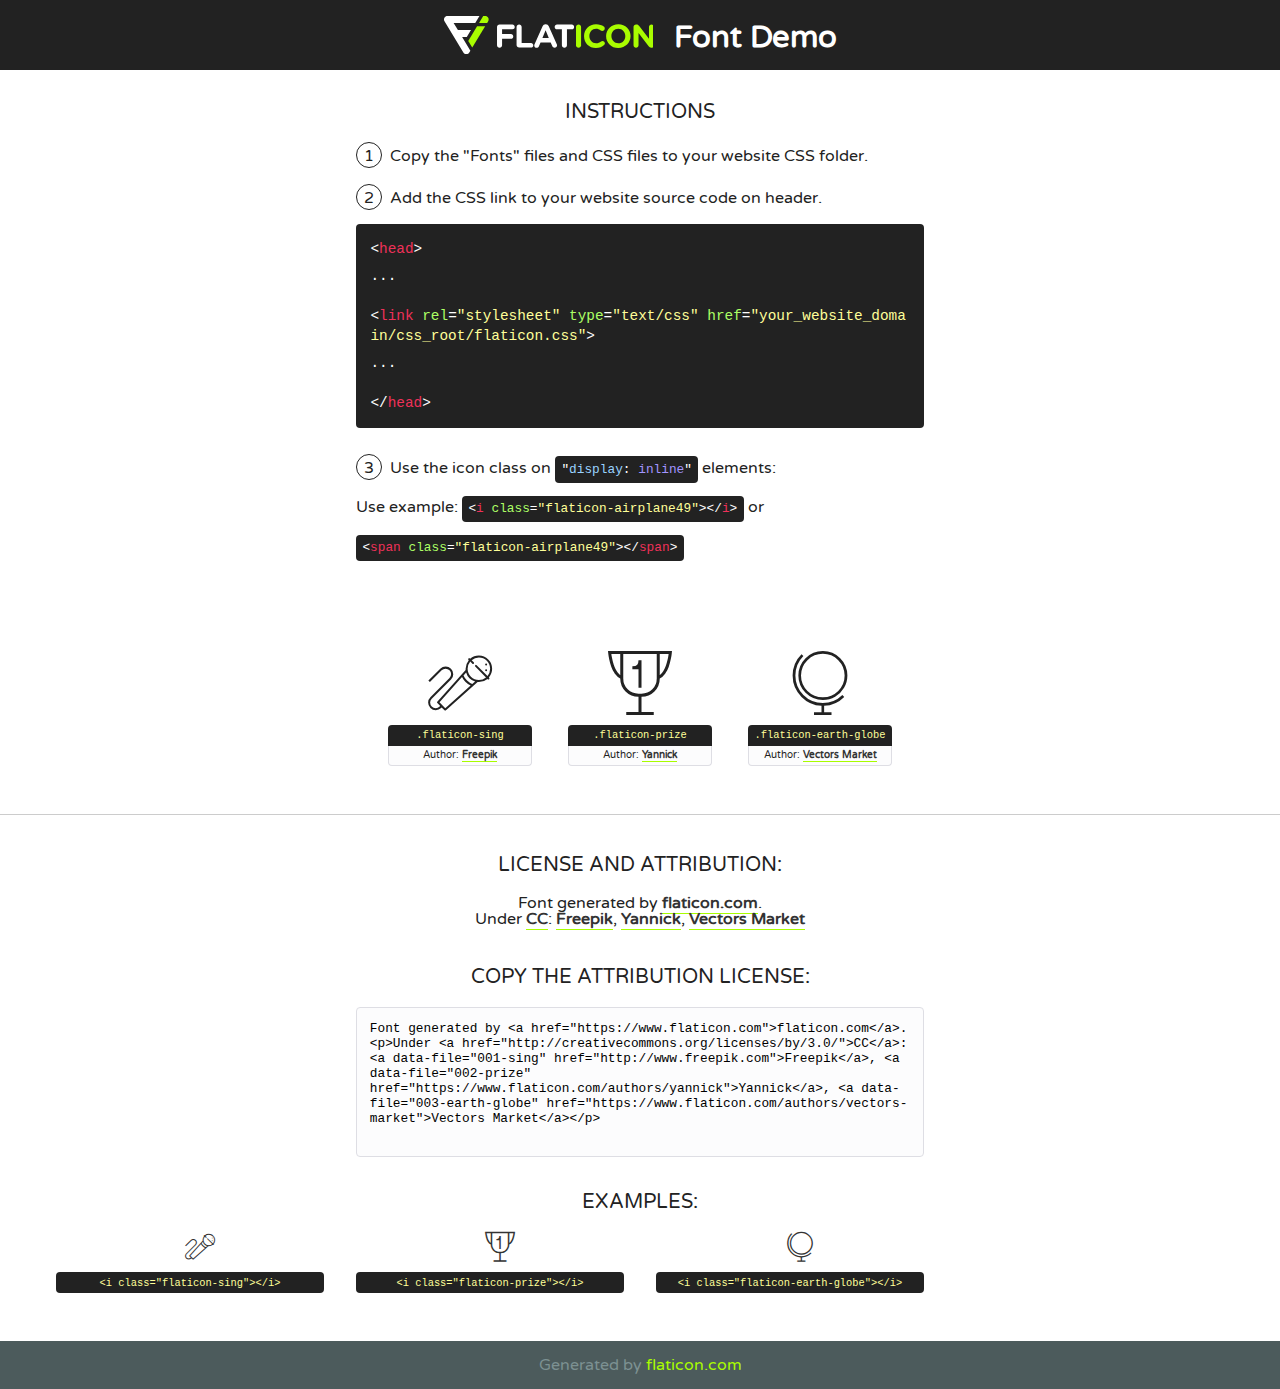
<file: main/static/main/vendors/flat-icon/font/flaticon.html>
<!DOCTYPE html>
<!--
  Flaticon icon font: Flaticon
  Creation date: 20/02/2019 11:43
-->
<html>
<!DOCTYPE html>
<html>

<head>
    <title>Flaticon WebFont</title>
    <link href="http://fonts.googleapis.com/css?family=Varela+Round" rel="stylesheet" type="text/css" />
    <link rel="stylesheet" type="text/css" href="flaticon.css">
    <meta charset="UTF-8">
    <style>
    html, body, div, span, applet, object, iframe,
    h1, h2, h3, h4, h5, h6, p, blockquote, pre,
    a, abbr, acronym, address, big, cite, code,
    del, dfn, em, img, ins, kbd, q, s, samp,
    small, strike, strong, sub, sup, tt, var,
    b, u, i, center,
    dl, dt, dd, ol, ul, li,
    fieldset, form, label, legend,
    table, caption, tbody, tfoot, thead, tr, th, td,
    article, aside, canvas, details, embed, 
    figure, figcaption, footer, header, hgroup, 
    menu, nav, output, ruby, section, summary,
    time, mark, audio, video {
        margin: 0;
        padding: 0;
        border: 0;
        font-size: 100%;
        font: inherit;
        vertical-align: baseline;
    }
    /* HTML5 display-role reset for older browsers */
    article, aside, details, figcaption, figure, 
    footer, header, hgroup, menu, nav, section {
        display: block;
    }
    body {
        line-height: 1;
    }
    ol, ul {
        list-style: none;
    }
    blockquote, q {
        quotes: none;
    }
    blockquote:before, blockquote:after,
    q:before, q:after {
        content: '';
        content: none;
    }
    table {
        border-collapse: collapse;
        border-spacing: 0;
    }
    body {
        font-family: 'Varela Round', Helvetica, Arial, sans-serif;
        font-size: 16px;
        color: #222;
    }
    a {
        color: #333;
        border-bottom: 1px solid #a9fd00;
        font-weight: bold;
        text-decoration: none;
    }
    * {
        -moz-box-sizing: border-box;
        -webkit-box-sizing: border-box;
        box-sizing: border-box;
        margin: 0;
        padding: 0;
    }
    [class^="flaticon-"]:before, [class*=" flaticon-"]:before, [class^="flaticon-"]:after, [class*=" flaticon-"]:after {
        font-family: Flaticon;
        font-size: 30px;
        font-style: normal;
        margin-left: 20px;
        color: #333;
    }
    .wrapper {
        max-width: 600px;
        margin: auto;
        padding: 0 1em;
    }
    .title {
        font-size: 1.25em;
        text-align: center;
        margin-bottom: 1em;
        text-transform: uppercase;
    }
    header {
        text-align: center;
        background-color: #222;
        color: #fff;
        padding: 1em;
    }
    header .logo {
        width: 210px;
        height: 38px;
        display: inline-block;
        vertical-align: middle;
        margin-right: 1em;
        border: none;
    }
    header strong {
        font-size: 1.95em;
        font-weight: bold;
        vertical-align: middle;
        margin-top: 5px;
        display: inline-block;
    }
    .demo {
        margin: 2em auto;
        line-height: 1.25em;
    }
    .demo ul li {
        margin-bottom: 1em;
    }
    .demo ul li .num {
        color: #222;
        border-radius: 20px;
        display: inline-block;
        width: 26px;
        padding: 3px;
        height: 26px;
        text-align: center;
        margin-right: 0.5em;
        border: 1px solid #222;
    }
    .demo ul li code {
        background-color: #222;
        border-radius: 4px;
        padding: 0.25em 0.5em;
        display: inline-block;
        color: #fff;
        font-family: Consolas,Monaco,Lucida Console,Liberation Mono,DejaVu Sans Mono,Bitstream Vera Sans Mono,Courier New, monospace;
        font-weight: lighter;
        margin-top: 1em;
        font-size: 0.8em;
        word-break: break-all;
    }
    .demo ul li code.big {
        padding: 1em;
        font-size: 0.9em;
    }
    .demo ul li code .red {
        color: #EF3159;
    }
    .demo ul li code .green {
        color: #ACFF65;
    }
    .demo ul li code .yellow {
        color: #FFFF99;
    }
    .demo ul li code .blue {
        color: #99D3FF;
    }
    .demo ul li code .purple {
        color: #A295FF;
    }
    .demo ul li code .dots {
        margin-top: 0.5em;
        display: block;
    }
    #glyphs {
        border-bottom: 1px solid #ccc;
        padding: 2em 0;
        text-align: center;
    }
    .glyph {
        display: inline-block;
        width: 9em;
        margin: 1em;
        text-align: center;
        vertical-align: top;
        background: #FFF;
    }
    .glyph .glyph-icon {
        padding: 10px;
        display: block;
        font-family:"Flaticon";
        font-size: 64px;
        line-height: 1;
    }
    .glyph .glyph-icon:before {
        font-size: 64px;
        color: #222;
        margin-left: 0;
    }
    .class-name {
        font-size: 0.65em;
        background-color: #222;
        color: #fff;
        border-radius: 4px 4px 0 0;
        padding: 0.5em;
        color: #FFFF99;
        font-family: Consolas,Monaco,Lucida Console,Liberation Mono,DejaVu Sans Mono,Bitstream Vera Sans Mono,Courier New, monospace;
    }
    .author-name {
        font-size: 0.6em;
        background-color: #fcfcfd;
        border: 1px solid #DEDEE4;
        border-top: 0;
        border-radius: 0 0 4px 4px;
        padding: 0.5em;
    }
    .class-name:last-child {
        font-size: 10px;
        color:#888;
    }
    .class-name:last-child a {
        font-size: 10px;
        color:#555;
    }
    .class-name:last-child a:hover {
        color:#a9fd00;
    }
    .glyph > input {
        display: block;
        width: 100px;
        margin: 5px auto;
        text-align: center;
        font-size: 12px;
        cursor: text;
    }
    .glyph > input.icon-input {
        font-family:"Flaticon";
        font-size: 16px;
        margin-bottom: 10px;
    }
    .attribution .title {
        margin-top: 2em;
    }
    .attribution textarea {
        background-color: #fcfcfd;
        padding: 1em;
        border: none;
        box-shadow: none;
        border: 1px solid #DEDEE4;
        border-radius: 4px;
        resize: none;
        width: 100%;
        height: 150px;
        font-size: 0.8em;
        font-family: Consolas,Monaco,Lucida Console,Liberation Mono,DejaVu Sans Mono,Bitstream Vera Sans Mono,Courier New, monospace;
        -webkit-appearance: none;
    }
    .iconsuse {
        margin: 2em auto;
        text-align: center;
        max-width: 1200px;
    }
    .iconsuse:after {
        content: '';
        display: table;
        clear: both;
    }
    .iconsuse .image {
        float: left;
        width: 25%;
        padding: 0 1em;
    }
    .iconsuse .image p {
        margin-bottom: 1em;
    }
    .iconsuse .image span {
        display: block;
        font-size: 0.65em;
        background-color: #222;
        color: #fff;
        border-radius: 4px;
        padding: 0.5em;
        color: #FFFF99;
        margin-top: 1em;
        font-family: Consolas,Monaco,Lucida Console,Liberation Mono,DejaVu Sans Mono,Bitstream Vera Sans Mono,Courier New, monospace;
    }
    #footer {
        text-align: center;
        background-color: #4C5B5C;
        color: #7c9192;
        padding: 1em;
    }
    #footer a {
        border: none;
        color: #a9fd00;
        font-weight: normal;
    }
    @media (max-width: 960px) {
        .iconsuse .image {
            width: 50%;
        }
    }
    @media (max-width: 560px) {
        .iconsuse .image {
            width: 100%;
        }
    }
    </style>
</head>

<body class="characters-off">

    <header>
        <a href="https://www.flaticon.com" target="_blank" class="logo">
            <svg version="1.1" xmlns="http://www.w3.org/2000/svg" xmlns:xlink="http://www.w3.org/1999/xlink" xmlns:a="http://ns.adobe.com/AdobeSVGViewerExtensions/3.0/" viewBox="0 0 560.875 102.036" enable-background="new 0 0 560.875 102.036" xml:space="preserve">
                <defs>
                </defs>
                <g>
                    <g class="letters">
                        <path fill="#ffffff" d="M141.596,29.675c0-3.777,2.985-6.767,6.764-6.767h34.438c3.426,0,6.15,2.728,6.15,6.15
                        c0,3.43-2.724,6.149-6.15,6.149h-27.674v13.091h23.719c3.429,0,6.151,2.724,6.151,6.15c0,3.43-2.723,6.149-6.151,6.149h-23.719
                        v17.574c0,3.773-2.986,6.761-6.764,6.761c-3.779,0-6.764-2.989-6.764-6.761V29.675z"></path>
                        <path fill="#ffffff" d="M193.844,29.149c0-3.781,2.985-6.767,6.764-6.767c3.776,0,6.763,2.985,6.763,6.767v42.957h25.039
                        c3.426,0,6.149,2.726,6.149,6.153c0,3.425-2.723,6.15-6.149,6.15h-31.802c-3.779,0-6.764-2.986-6.764-6.768V29.149z"></path>
                        <path fill="#ffffff" d="M241.891,75.71l21.438-48.407c1.492-3.341,4.215-5.357,7.906-5.357h0.792
                        c3.686,0,6.323,2.017,7.815,5.357l21.439,48.407c0.436,0.967,0.701,1.845,0.701,2.723c0,3.602-2.809,6.501-6.414,6.501
                        c-3.161,0-5.269-1.845-6.499-4.655l-4.132-9.661h-27.059l-4.301,10.102c-1.144,2.631-3.426,4.214-6.237,4.214
                        c-3.517,0-6.24-2.81-6.24-6.325C241.1,77.64,241.451,76.677,241.891,75.71z M279.932,58.666l-8.521-20.297l-8.526,20.297H279.932
                        z"></path>
                        <path fill="#ffffff" d="M314.864,35.387H301.86c-3.429,0-6.239-2.813-6.239-6.238c0-3.429,2.811-6.24,6.239-6.24h39.533
                        c3.426,0,6.237,2.811,6.237,6.24c0,3.425-2.811,6.238-6.237,6.238h-13.001v42.785c0,3.773-2.99,6.761-6.764,6.761
                        c-3.779,0-6.764-2.989-6.764-6.761V35.387z"></path>
                        <path fill="#A9FD00" d="M352.615,29.149c0-3.781,2.985-6.767,6.767-6.767c3.774,0,6.761,2.985,6.761,6.767v49.024
                        c0,3.773-2.987,6.761-6.761,6.761c-3.781,0-6.767-2.989-6.767-6.761V29.149z"></path>
                        <path fill="#A9FD00" d="M374.132,53.836v-0.179c0-17.481,13.178-31.801,32.065-31.801c9.22,0,15.459,2.458,20.557,6.238
                        c1.402,1.054,2.637,2.985,2.637,5.357c0,3.692-2.985,6.59-6.681,6.59c-1.845,0-3.071-0.702-4.044-1.319
                        c-3.776-2.813-7.729-4.393-12.562-4.393c-10.364,0-17.831,8.611-17.831,19.154v0.173c0,10.542,7.291,19.329,17.831,19.329
                        c5.715,0,9.492-1.756,13.359-4.834c1.049-0.874,2.458-1.491,4.039-1.491c3.429,0,6.325,2.813,6.325,6.236
                        c0,2.106-1.056,3.78-2.282,4.834c-5.539,4.834-12.036,7.733-21.878,7.733C387.572,85.464,374.132,71.493,374.132,53.836z"></path>
                        <path fill="#A9FD00" d="M433.009,53.836v-0.179c0-17.481,13.79-31.801,32.766-31.801c18.981,0,32.592,14.143,32.592,31.628v0.173
                        c0,17.483-13.785,31.807-32.769,31.807C446.625,85.464,433.009,71.32,433.009,53.836z M484.224,53.836v-0.179
                        c0-10.539-7.725-19.326-18.626-19.326c-10.893,0-18.449,8.611-18.449,19.154v0.173c0,10.542,7.73,19.329,18.626,19.329
                        C476.676,72.986,484.224,64.378,484.224,53.836z"></path>
                        <path fill="#A9FD00" d="M506.233,29.321c0-3.774,2.99-6.763,6.767-6.763h1.401c3.252,0,5.183,1.583,7.029,3.953l26.093,34.265
                        V29.059c0-3.692,2.99-6.677,6.681-6.677c3.683,0,6.671,2.985,6.671,6.677v48.934c0,3.78-2.987,6.765-6.764,6.765h-0.436
                        c-3.257,0-5.188-1.581-7.034-3.953l-27.056-35.492v32.944c0,3.687-2.985,6.676-6.678,6.676c-3.683,0-6.673-2.989-6.673-6.676
                        V29.321z"></path>
                    </g>
                    <g class="insignia">
                        <path fill="#ffffff" d="M48.372,56.137h12.517l11.156-18.537H37.186L25.688,18.539h57.825L94.668,0H9.271
                        C5.925,0,2.842,1.801,1.198,4.716c-1.644,2.907-1.593,6.482,0.134,9.343l50.38,83.501c1.678,2.781,4.689,4.476,7.938,4.476
                        c3.246,0,6.257-1.695,7.935-4.476l2.898-4.804L48.372,56.137z"></path>
                        <g class="i">
                            <path fill="#A9FD00" d="M93.575,18.539h0.031v0.004l21.652,0.004l2.705-4.488c1.727-2.861,1.778-6.436,0.133-9.343
                            C116.454,1.801,113.371,0,110.026,0h-5.294L93.575,18.539z"></path>
                            <polygon fill="#A9FD00" points="88.291,27.356 64.725,66.486 75.519,84.404 109.942,27.356"></polygon>
                        </g>
                    </g>
                </g>
            </svg>
        </a>
        <strong>Font Demo</strong>
    </header>


    <section class="demo wrapper">

        <p class="title">Instructions</p>

        <ul>
            <li>
                <span class="num">1</span>Copy the "Fonts" files and CSS files to your website CSS folder.
            </li>
            <li>
                <span class="num">2</span>Add the CSS link to your website source code on header.
                <code class="big">
                    &lt;<span class="red">head</span>&gt;
                    <br/><span class="dots">...</span>
                    <br/>&lt;<span class="red">link</span> <span class="green">rel</span>=<span class="yellow">"stylesheet"</span> <span class="green">type</span>=<span class="yellow">"text/css"</span> <span class="green">href</span>=<span class="yellow">"your_website_domain/css_root/flaticon.css"</span>&gt;
                    <br/><span class="dots">...</span>
                    <br/>&lt;/<span class="red">head</span>&gt;
                </code>
            </li>

            <li>
                <p>
                    <span class="num">3</span>Use the icon class on <code>"<span class="blue">display</span>:<span class="purple"> inline</span>"</code> elements:
                    <br />
                    Use example: <code>&lt;<span class="red">i</span> <span class="green">class</span>=<span class="yellow">&quot;flaticon-airplane49&quot;</span>&gt;&lt;/<span class="red">i</span>&gt;</code> or <code>&lt;<span class="red">span</span> <span class="green">class</span>=<span class="yellow">&quot;flaticon-airplane49&quot;</span>&gt;&lt;/<span class="red">span</span>&gt;</code>
            </li>
        </ul>

    </section>




   <section id="glyphs">          
    
      
        <div class="glyph"><div class="glyph-icon flaticon-sing"></div>
            <div class="class-name">.flaticon-sing</div>
            <div class="author-name">Author: <a data-file="001-sing" href="http://www.freepik.com">Freepik</a> </div> 
        </div>        
        
        <div class="glyph"><div class="glyph-icon flaticon-prize"></div>
            <div class="class-name">.flaticon-prize</div>
            <div class="author-name">Author: <a data-file="002-prize" href="https://www.flaticon.com/authors/yannick">Yannick</a> </div> 
        </div>        
        
        <div class="glyph"><div class="glyph-icon flaticon-earth-globe"></div>
            <div class="class-name">.flaticon-earth-globe</div>
            <div class="author-name">Author: <a data-file="003-earth-globe" href="https://www.flaticon.com/authors/vectors-market">Vectors Market</a> </div> 
        </div>        
        

    </section>



    <section class="attribution wrapper"   style="text-align:center;">

      <div class="title">License and attribution:</div><div class="attrDiv">Font generated by <a href="https://www.flaticon.com">flaticon.com</a>. <div><p>Under <a href="http://creativecommons.org/licenses/by/3.0/">CC</a>: <a data-file="001-sing" href="http://www.freepik.com">Freepik</a>, <a data-file="002-prize" href="https://www.flaticon.com/authors/yannick">Yannick</a>, <a data-file="003-earth-globe" href="https://www.flaticon.com/authors/vectors-market">Vectors Market</a></p>  </div>
      </div>
      <div class="title">Copy the Attribution License:</div>

    <textarea onclick="this.focus();this.select();">Font generated by &lt;a href=&quot;https://www.flaticon.com&quot;&gt;flaticon.com&lt;/a&gt;. <p>Under <a href="http://creativecommons.org/licenses/by/3.0/">CC</a>: <a data-file="001-sing" href="http://www.freepik.com">Freepik</a>, <a data-file="002-prize" href="https://www.flaticon.com/authors/yannick">Yannick</a>, <a data-file="003-earth-globe" href="https://www.flaticon.com/authors/vectors-market">Vectors Market</a></p>  
     </textarea>

    </section>

    <section class="iconsuse">

          <div class="title">Examples:</div>            
             
            <div class="image">
                <p>
                    <i class="glyph-icon flaticon-sing"></i> 
                    <span>&lt;i class=&quot;flaticon-sing&quot;&gt;&lt;/i&gt;</span>
                </p>
            </div>
            
            <div class="image">
                <p>
                    <i class="glyph-icon flaticon-prize"></i> 
                    <span>&lt;i class=&quot;flaticon-prize&quot;&gt;&lt;/i&gt;</span>
                </p>
            </div>
            
            <div class="image">
                <p>
                    <i class="glyph-icon flaticon-earth-globe"></i> 
                    <span>&lt;i class=&quot;flaticon-earth-globe&quot;&gt;&lt;/i&gt;</span>
                </p>
            </div>
                       
        </div>
                            
    </section>

<div id="footer">
    <div>Generated by <a href="https://www.flaticon.com">flaticon.com</a>
    </div>
</div>



</body>
</html>
</file>
<file: main/static/main/vendors/themify-icons/demo-files/demo.css>
body {
	font: normal 1em/1.5em Arial, Helvetica, sans-serif;
	max-width: 90%;
	margin: 30px auto 0;
}
h1, h3 {
	font-weight: normal;
}
h3 {
	font-size: 1.4;
	text-transform: uppercase;
	letter-spacing: 1px;
}

.icon-section {
	margin: 0 0 3em;
	clear: both;
	overflow: hidden;
}
.icon-container {
	width: 240px; 
	padding: .7em 0;
	float: left; 
	position: relative;
	text-align: left;
}
.icon-container [class^="ti-"], 
.icon-container [class*=" ti-"] {
	color: #000;
	position: absolute;
	margin-top: 3px;
	transition: .3s;
}
.icon-container:hover [class^="ti-"],
.icon-container:hover [class*=" ti-"] {
	font-size: 2.2em;
	margin-top: -5px;
}
.icon-container:hover .icon-name {
	color: #000;
}
.icon-name {
	color: #aaa;
	margin-left: 35px;
	font-size: .8em;
	transition: .3s;
}
.icon-container:hover .icon-name {
	margin-left: 45px;
}
</file>
<file: main/static/main/vendors/themify-icons/themify-icons.css>
@font-face {
	font-family: 'themify';
	src:url('fonts/themify.eot?-fvbane');
	src:url('fonts/themify.eot?#iefix-fvbane') format('embedded-opentype'),
		url('fonts/themify.woff?-fvbane') format('woff'),
		url('fonts/themify.ttf?-fvbane') format('truetype'),
		url('fonts/themify.svg?-fvbane#themify') format('svg');
	font-weight: normal;
	font-style: normal;
}

[class^="ti-"], [class*=" ti-"] {
	font-family: 'themify';
	speak: none;
	font-style: normal;
	font-weight: normal;
	font-variant: normal;
	text-transform: none;
	line-height: 1;

	/* Better Font Rendering =========== */
	-webkit-font-smoothing: antialiased;
	-moz-osx-font-smoothing: grayscale;
}

.ti-wand:before {
	content: "\e600";
}
.ti-volume:before {
	content: "\e601";
}
.ti-user:before {
	content: "\e602";
}
.ti-unlock:before {
	content: "\e603";
}
.ti-unlink:before {
	content: "\e604";
}
.ti-trash:before {
	content: "\e605";
}
.ti-thought:before {
	content: "\e606";
}
.ti-target:before {
	content: "\e607";
}
.ti-tag:before {
	content: "\e608";
}
.ti-tablet:before {
	content: "\e609";
}
.ti-star:before {
	content: "\e60a";
}
.ti-spray:before {
	content: "\e60b";
}
.ti-signal:before {
	content: "\e60c";
}
.ti-shopping-cart:before {
	content: "\e60d";
}
.ti-shopping-cart-full:before {
	content: "\e60e";
}
.ti-settings:before {
	content: "\e60f";
}
.ti-search:before {
	content: "\e610";
}
.ti-zoom-in:before {
	content: "\e611";
}
.ti-zoom-out:before {
	content: "\e612";
}
.ti-cut:before {
	content: "\e613";
}
.ti-ruler:before {
	content: "\e614";
}
.ti-ruler-pencil:before {
	content: "\e615";
}
.ti-ruler-alt:before {
	content: "\e616";
}
.ti-bookmark:before {
	content: "\e617";
}
.ti-bookmark-alt:before {
	content: "\e618";
}
.ti-reload:before {
	content: "\e619";
}
.ti-plus:before {
	content: "\e61a";
}
.ti-pin:before {
	content: "\e61b";
}
.ti-pencil:before {
	content: "\e61c";
}
.ti-pencil-alt:before {
	content: "\e61d";
}
.ti-paint-roller:before {
	content: "\e61e";
}
.ti-paint-bucket:before {
	content: "\e61f";
}
.ti-na:before {
	content: "\e620";
}
.ti-mobile:before {
	content: "\e621";
}
.ti-minus:before {
	content: "\e622";
}
.ti-medall:before {
	content: "\e623";
}
.ti-medall-alt:before {
	content: "\e624";
}
.ti-marker:before {
	content: "\e625";
}
.ti-marker-alt:before {
	content: "\e626";
}
.ti-arrow-up:before {
	content: "\e627";
}
.ti-arrow-right:before {
	content: "\e628";
}
.ti-arrow-left:before {
	content: "\e629";
}
.ti-arrow-down:before {
	content: "\e62a";
}
.ti-lock:before {
	content: "\e62b";
}
.ti-location-arrow:before {
	content: "\e62c";
}
.ti-link:before {
	content: "\e62d";
}
.ti-layout:before {
	content: "\e62e";
}
.ti-layers:before {
	content: "\e62f";
}
.ti-layers-alt:before {
	content: "\e630";
}
.ti-key:before {
	content: "\e631";
}
.ti-import:before {
	content: "\e632";
}
.ti-image:before {
	content: "\e633";
}
.ti-heart:before {
	content: "\e634";
}
.ti-heart-broken:before {
	content: "\e635";
}
.ti-hand-stop:before {
	content: "\e636";
}
.ti-hand-open:before {
	content: "\e637";
}
.ti-hand-drag:before {
	content: "\e638";
}
.ti-folder:before {
	content: "\e639";
}
.ti-flag:before {
	content: "\e63a";
}
.ti-flag-alt:before {
	content: "\e63b";
}
.ti-flag-alt-2:before {
	content: "\e63c";
}
.ti-eye:before {
	content: "\e63d";
}
.ti-export:before {
	content: "\e63e";
}
.ti-exchange-vertical:before {
	content: "\e63f";
}
.ti-desktop:before {
	content: "\e640";
}
.ti-cup:before {
	content: "\e641";
}
.ti-crown:before {
	content: "\e642";
}
.ti-comments:before {
	content: "\e643";
}
.ti-comment:before {
	content: "\e644";
}
.ti-comment-alt:before {
	content: "\e645";
}
.ti-close:before {
	content: "\e646";
}
.ti-clip:before {
	content: "\e647";
}
.ti-angle-up:before {
	content: "\e648";
}
.ti-angle-right:before {
	content: "\e649";
}
.ti-angle-left:before {
	content: "\e64a";
}
.ti-angle-down:before {
	content: "\e64b";
}
.ti-check:before {
	content: "\e64c";
}
.ti-check-box:before {
	content: "\e64d";
}
.ti-camera:before {
	content: "\e64e";
}
.ti-announcement:before {
	content: "\e64f";
}
.ti-brush:before {
	content: "\e650";
}
.ti-briefcase:before {
	content: "\e651";
}
.ti-bolt:before {
	content: "\e652";
}
.ti-bolt-alt:before {
	content: "\e653";
}
.ti-blackboard:before {
	content: "\e654";
}
.ti-bag:before {
	content: "\e655";
}
.ti-move:before {
	content: "\e656";
}
.ti-arrows-vertical:before {
	content: "\e657";
}
.ti-arrows-horizontal:before {
	content: "\e658";
}
.ti-fullscreen:before {
	content: "\e659";
}
.ti-arrow-top-right:before {
	content: "\e65a";
}
.ti-arrow-top-left:before {
	content: "\e65b";
}
.ti-arrow-circle-up:before {
	content: "\e65c";
}
.ti-arrow-circle-right:before {
	content: "\e65d";
}
.ti-arrow-circle-left:before {
	content: "\e65e";
}
.ti-arrow-circle-down:before {
	content: "\e65f";
}
.ti-angle-double-up:before {
	content: "\e660";
}
.ti-angle-double-right:before {
	content: "\e661";
}
.ti-angle-double-left:before {
	content: "\e662";
}
.ti-angle-double-down:before {
	content: "\e663";
}
.ti-zip:before {
	content: "\e664";
}
.ti-world:before {
	content: "\e665";
}
.ti-wheelchair:before {
	content: "\e666";
}
.ti-view-list:before {
	content: "\e667";
}
.ti-view-list-alt:before {
	content: "\e668";
}
.ti-view-grid:before {
	content: "\e669";
}
.ti-uppercase:before {
	content: "\e66a";
}
.ti-upload:before {
	content: "\e66b";
}
.ti-underline:before {
	content: "\e66c";
}
.ti-truck:before {
	content: "\e66d";
}
.ti-timer:before {
	content: "\e66e";
}
.ti-ticket:before {
	content: "\e66f";
}
.ti-thumb-up:before {
	content: "\e670";
}
.ti-thumb-down:before {
	content: "\e671";
}
.ti-text:before {
	content: "\e672";
}
.ti-stats-up:before {
	content: "\e673";
}
.ti-stats-down:before {
	content: "\e674";
}
.ti-split-v:before {
	content: "\e675";
}
.ti-split-h:before {
	content: "\e676";
}
.ti-smallcap:before {
	content: "\e677";
}
.ti-shine:before {
	content: "\e678";
}
.ti-shift-right:before {
	content: "\e679";
}
.ti-shift-left:before {
	content: "\e67a";
}
.ti-shield:before {
	content: "\e67b";
}
.ti-notepad:before {
	content: "\e67c";
}
.ti-server:before {
	content: "\e67d";
}
.ti-quote-right:before {
	content: "\e67e";
}
.ti-quote-left:before {
	content: "\e67f";
}
.ti-pulse:before {
	content: "\e680";
}
.ti-printer:before {
	content: "\e681";
}
.ti-power-off:before {
	content: "\e682";
}
.ti-plug:before {
	content: "\e683";
}
.ti-pie-chart:before {
	content: "\e684";
}
.ti-paragraph:before {
	content: "\e685";
}
.ti-panel:before {
	content: "\e686";
}
.ti-package:before {
	content: "\e687";
}
.ti-music:before {
	content: "\e688";
}
.ti-music-alt:before {
	content: "\e689";
}
.ti-mouse:before {
	content: "\e68a";
}
.ti-mouse-alt:before {
	content: "\e68b";
}
.ti-money:before {
	content: "\e68c";
}
.ti-microphone:before {
	content: "\e68d";
}
.ti-menu:before {
	content: "\e68e";
}
.ti-menu-alt:before {
	content: "\e68f";
}
.ti-map:before {
	content: "\e690";
}
.ti-map-alt:before {
	content: "\e691";
}
.ti-loop:before {
	content: "\e692";
}
.ti-location-pin:before {
	content: "\e693";
}
.ti-list:before {
	content: "\e694";
}
.ti-light-bulb:before {
	content: "\e695";
}
.ti-Italic:before {
	content: "\e696";
}
.ti-info:before {
	content: "\e697";
}
.ti-infinite:before {
	content: "\e698";
}
.ti-id-badge:before {
	content: "\e699";
}
.ti-hummer:before {
	content: "\e69a";
}
.ti-home:before {
	content: "\e69b";
}
.ti-help:before {
	content: "\e69c";
}
.ti-headphone:before {
	content: "\e69d";
}
.ti-harddrives:before {
	content: "\e69e";
}
.ti-harddrive:before {
	content: "\e69f";
}
.ti-gift:before {
	content: "\e6a0";
}
.ti-game:before {
	content: "\e6a1";
}
.ti-filter:before {
	content: "\e6a2";
}
.ti-files:before {
	content: "\e6a3";
}
.ti-file:before {
	content: "\e6a4";
}
.ti-eraser:before {
	content: "\e6a5";
}
.ti-envelope:before {
	content: "\e6a6";
}
.ti-download:before {
	content: "\e6a7";
}
.ti-direction:before {
	content: "\e6a8";
}
.ti-direction-alt:before {
	content: "\e6a9";
}
.ti-dashboard:before {
	content: "\e6aa";
}
.ti-control-stop:before {
	content: "\e6ab";
}
.ti-control-shuffle:before {
	content: "\e6ac";
}
.ti-control-play:before {
	content: "\e6ad";
}
.ti-control-pause:before {
	content: "\e6ae";
}
.ti-control-forward:before {
	content: "\e6af";
}
.ti-control-backward:before {
	content: "\e6b0";
}
.ti-cloud:before {
	content: "\e6b1";
}
.ti-cloud-up:before {
	content: "\e6b2";
}
.ti-cloud-down:before {
	content: "\e6b3";
}
.ti-clipboard:before {
	content: "\e6b4";
}
.ti-car:before {
	content: "\e6b5";
}
.ti-calendar:before {
	content: "\e6b6";
}
.ti-book:before {
	content: "\e6b7";
}
.ti-bell:before {
	content: "\e6b8";
}
.ti-basketball:before {
	content: "\e6b9";
}
.ti-bar-chart:before {
	content: "\e6ba";
}
.ti-bar-chart-alt:before {
	content: "\e6bb";
}
.ti-back-right:before {
	content: "\e6bc";
}
.ti-back-left:before {
	content: "\e6bd";
}
.ti-arrows-corner:before {
	content: "\e6be";
}
.ti-archive:before {
	content: "\e6bf";
}
.ti-anchor:before {
	content: "\e6c0";
}
.ti-align-right:before {
	content: "\e6c1";
}
.ti-align-left:before {
	content: "\e6c2";
}
.ti-align-justify:before {
	content: "\e6c3";
}
.ti-align-center:before {
	content: "\e6c4";
}
.ti-alert:before {
	content: "\e6c5";
}
.ti-alarm-clock:before {
	content: "\e6c6";
}
.ti-agenda:before {
	content: "\e6c7";
}
.ti-write:before {
	content: "\e6c8";
}
.ti-window:before {
	content: "\e6c9";
}
.ti-widgetized:before {
	content: "\e6ca";
}
.ti-widget:before {
	content: "\e6cb";
}
.ti-widget-alt:before {
	content: "\e6cc";
}
.ti-wallet:before {
	content: "\e6cd";
}
.ti-video-clapper:before {
	content: "\e6ce";
}
.ti-video-camera:before {
	content: "\e6cf";
}
.ti-vector:before {
	content: "\e6d0";
}
.ti-themify-logo:before {
	content: "\e6d1";
}
.ti-themify-favicon:before {
	content: "\e6d2";
}
.ti-themify-favicon-alt:before {
	content: "\e6d3";
}
.ti-support:before {
	content: "\e6d4";
}
.ti-stamp:before {
	content: "\e6d5";
}
.ti-split-v-alt:before {
	content: "\e6d6";
}
.ti-slice:before {
	content: "\e6d7";
}
.ti-shortcode:before {
	content: "\e6d8";
}
.ti-shift-right-alt:before {
	content: "\e6d9";
}
.ti-shift-left-alt:before {
	content: "\e6da";
}
.ti-ruler-alt-2:before {
	content: "\e6db";
}
.ti-receipt:before {
	content: "\e6dc";
}
.ti-pin2:before {
	content: "\e6dd";
}
.ti-pin-alt:before {
	content: "\e6de";
}
.ti-pencil-alt2:before {
	content: "\e6df";
}
.ti-palette:before {
	content: "\e6e0";
}
.ti-more:before {
	content: "\e6e1";
}
.ti-more-alt:before {
	content: "\e6e2";
}
.ti-microphone-alt:before {
	content: "\e6e3";
}
.ti-magnet:before {
	content: "\e6e4";
}
.ti-line-double:before {
	content: "\e6e5";
}
.ti-line-dotted:before {
	content: "\e6e6";
}
.ti-line-dashed:before {
	content: "\e6e7";
}
.ti-layout-width-full:before {
	content: "\e6e8";
}
.ti-layout-width-default:before {
	content: "\e6e9";
}
.ti-layout-width-default-alt:before {
	content: "\e6ea";
}
.ti-layout-tab:before {
	content: "\e6eb";
}
.ti-layout-tab-window:before {
	content: "\e6ec";
}
.ti-layout-tab-v:before {
	content: "\e6ed";
}
.ti-layout-tab-min:before {
	content: "\e6ee";
}
.ti-layout-slider:before {
	content: "\e6ef";
}
.ti-layout-slider-alt:before {
	content: "\e6f0";
}
.ti-layout-sidebar-right:before {
	content: "\e6f1";
}
.ti-layout-sidebar-none:before {
	content: "\e6f2";
}
.ti-layout-sidebar-left:before {
	content: "\e6f3";
}
.ti-layout-placeholder:before {
	content: "\e6f4";
}
.ti-layout-menu:before {
	content: "\e6f5";
}
.ti-layout-menu-v:before {
	content: "\e6f6";
}
.ti-layout-menu-separated:before {
	content: "\e6f7";
}
.ti-layout-menu-full:before {
	content: "\e6f8";
}
.ti-layout-media-right-alt:before {
	content: "\e6f9";
}
.ti-layout-media-right:before {
	content: "\e6fa";
}
.ti-layout-media-overlay:before {
	content: "\e6fb";
}
.ti-layout-media-overlay-alt:before {
	content: "\e6fc";
}
.ti-layout-media-overlay-alt-2:before {
	content: "\e6fd";
}
.ti-layout-media-left-alt:before {
	content: "\e6fe";
}
.ti-layout-media-left:before {
	content: "\e6ff";
}
.ti-layout-media-center-alt:before {
	content: "\e700";
}
.ti-layout-media-center:before {
	content: "\e701";
}
.ti-layout-list-thumb:before {
	content: "\e702";
}
.ti-layout-list-thumb-alt:before {
	content: "\e703";
}
.ti-layout-list-post:before {
	content: "\e704";
}
.ti-layout-list-large-image:before {
	content: "\e705";
}
.ti-layout-line-solid:before {
	content: "\e706";
}
.ti-layout-grid4:before {
	content: "\e707";
}
.ti-layout-grid3:before {
	content: "\e708";
}
.ti-layout-grid2:before {
	content: "\e709";
}
.ti-layout-grid2-thumb:before {
	content: "\e70a";
}
.ti-layout-cta-right:before {
	content: "\e70b";
}
.ti-layout-cta-left:before {
	content: "\e70c";
}
.ti-layout-cta-center:before {
	content: "\e70d";
}
.ti-layout-cta-btn-right:before {
	content: "\e70e";
}
.ti-layout-cta-btn-left:before {
	content: "\e70f";
}
.ti-layout-column4:before {
	content: "\e710";
}
.ti-layout-column3:before {
	content: "\e711";
}
.ti-layout-column2:before {
	content: "\e712";
}
.ti-layout-accordion-separated:before {
	content: "\e713";
}
.ti-layout-accordion-merged:before {
	content: "\e714";
}
.ti-layout-accordion-list:before {
	content: "\e715";
}
.ti-ink-pen:before {
	content: "\e716";
}
.ti-info-alt:before {
	content: "\e717";
}
.ti-help-alt:before {
	content: "\e718";
}
.ti-headphone-alt:before {
	content: "\e719";
}
.ti-hand-point-up:before {
	content: "\e71a";
}
.ti-hand-point-right:before {
	content: "\e71b";
}
.ti-hand-point-left:before {
	content: "\e71c";
}
.ti-hand-point-down:before {
	content: "\e71d";
}
.ti-gallery:before {
	content: "\e71e";
}
.ti-face-smile:before {
	content: "\e71f";
}
.ti-face-sad:before {
	content: "\e720";
}
.ti-credit-card:before {
	content: "\e721";
}
.ti-control-skip-forward:before {
	content: "\e722";
}
.ti-control-skip-backward:before {
	content: "\e723";
}
.ti-control-record:before {
	content: "\e724";
}
.ti-control-eject:before {
	content: "\e725";
}
.ti-comments-smiley:before {
	content: "\e726";
}
.ti-brush-alt:before {
	content: "\e727";
}
.ti-youtube:before {
	content: "\e728";
}
.ti-vimeo:before {
	content: "\e729";
}
.ti-twitter:before {
	content: "\e72a";
}
.ti-time:before {
	content: "\e72b";
}
.ti-tumblr:before {
	content: "\e72c";
}
.ti-skype:before {
	content: "\e72d";
}
.ti-share:before {
	content: "\e72e";
}
.ti-share-alt:before {
	content: "\e72f";
}
.ti-rocket:before {
	content: "\e730";
}
.ti-pinterest:before {
	content: "\e731";
}
.ti-new-window:before {
	content: "\e732";
}
.ti-microsoft:before {
	content: "\e733";
}
.ti-list-ol:before {
	content: "\e734";
}
.ti-linkedin:before {
	content: "\e735";
}
.ti-layout-sidebar-2:before {
	content: "\e736";
}
.ti-layout-grid4-alt:before {
	content: "\e737";
}
.ti-layout-grid3-alt:before {
	content: "\e738";
}
.ti-layout-grid2-alt:before {
	content: "\e739";
}
.ti-layout-column4-alt:before {
	content: "\e73a";
}
.ti-layout-column3-alt:before {
	content: "\e73b";
}
.ti-layout-column2-alt:before {
	content: "\e73c";
}
.ti-instagram:before {
	content: "\e73d";
}
.ti-google:before {
	content: "\e73e";
}
.ti-github:before {
	content: "\e73f";
}
.ti-flickr:before {
	content: "\e740";
}
.ti-facebook:before {
	content: "\e741";
}
.ti-dropbox:before {
	content: "\e742";
}
.ti-dribbble:before {
	content: "\e743";
}
.ti-apple:before {
	content: "\e744";
}
.ti-android:before {
	content: "\e745";
}
.ti-save:before {
	content: "\e746";
}
.ti-save-alt:before {
	content: "\e747";
}
.ti-yahoo:before {
	content: "\e748";
}
.ti-wordpress:before {
	content: "\e749";
}
.ti-vimeo-alt:before {
	content: "\e74a";
}
.ti-twitter-alt:before {
	content: "\e74b";
}
.ti-tumblr-alt:before {
	content: "\e74c";
}
.ti-trello:before {
	content: "\e74d";
}
.ti-stack-overflow:before {
	content: "\e74e";
}
.ti-soundcloud:before {
	content: "\e74f";
}
.ti-sharethis:before {
	content: "\e750";
}
.ti-sharethis-alt:before {
	content: "\e751";
}
.ti-reddit:before {
	content: "\e752";
}
.ti-pinterest-alt:before {
	content: "\e753";
}
.ti-microsoft-alt:before {
	content: "\e754";
}
.ti-linux:before {
	content: "\e755";
}
.ti-jsfiddle:before {
	content: "\e756";
}
.ti-joomla:before {
	content: "\e757";
}
.ti-html5:before {
	content: "\e758";
}
.ti-flickr-alt:before {
	content: "\e759";
}
.ti-email:before {
	content: "\e75a";
}
.ti-drupal:before {
	content: "\e75b";
}
.ti-dropbox-alt:before {
	content: "\e75c";
}
.ti-css3:before {
	content: "\e75d";
}
.ti-rss:before {
	content: "\e75e";
}
.ti-rss-alt:before {
	content: "\e75f";
}
</file>
<file: main/static/main/vendors/themify-icons/ie7/ie7.css>
.ti-wand {
	*zoom: expression(this.runtimeStyle['zoom'] = '1', this.innerHTML = '&#xe600;');
}
.ti-volume {
	*zoom: expression(this.runtimeStyle['zoom'] = '1', this.innerHTML = '&#xe601;');
}
.ti-user {
	*zoom: expression(this.runtimeStyle['zoom'] = '1', this.innerHTML = '&#xe602;');
}
.ti-unlock {
	*zoom: expression(this.runtimeStyle['zoom'] = '1', this.innerHTML = '&#xe603;');
}
.ti-unlink {
	*zoom: expression(this.runtimeStyle['zoom'] = '1', this.innerHTML = '&#xe604;');
}
.ti-trash {
	*zoom: expression(this.runtimeStyle['zoom'] = '1', this.innerHTML = '&#xe605;');
}
.ti-thought {
	*zoom: expression(this.runtimeStyle['zoom'] = '1', this.innerHTML = '&#xe606;');
}
.ti-target {
	*zoom: expression(this.runtimeStyle['zoom'] = '1', this.innerHTML = '&#xe607;');
}
.ti-tag {
	*zoom: expression(this.runtimeStyle['zoom'] = '1', this.innerHTML = '&#xe608;');
}
.ti-tablet {
	*zoom: expression(this.runtimeStyle['zoom'] = '1', this.innerHTML = '&#xe609;');
}
.ti-star {
	*zoom: expression(this.runtimeStyle['zoom'] = '1', this.innerHTML = '&#xe60a;');
}
.ti-spray {
	*zoom: expression(this.runtimeStyle['zoom'] = '1', this.innerHTML = '&#xe60b;');
}
.ti-signal {
	*zoom: expression(this.runtimeStyle['zoom'] = '1', this.innerHTML = '&#xe60c;');
}
.ti-shopping-cart {
	*zoom: expression(this.runtimeStyle['zoom'] = '1', this.innerHTML = '&#xe60d;');
}
.ti-shopping-cart-full {
	*zoom: expression(this.runtimeStyle['zoom'] = '1', this.innerHTML = '&#xe60e;');
}
.ti-settings {
	*zoom: expression(this.runtimeStyle['zoom'] = '1', this.innerHTML = '&#xe60f;');
}
.ti-search {
	*zoom: expression(this.runtimeStyle['zoom'] = '1', this.innerHTML = '&#xe610;');
}
.ti-zoom-in {
	*zoom: expression(this.runtimeStyle['zoom'] = '1', this.innerHTML = '&#xe611;');
}
.ti-zoom-out {
	*zoom: expression(this.runtimeStyle['zoom'] = '1', this.innerHTML = '&#xe612;');
}
.ti-cut {
	*zoom: expression(this.runtimeStyle['zoom'] = '1', this.innerHTML = '&#xe613;');
}
.ti-ruler {
	*zoom: expression(this.runtimeStyle['zoom'] = '1', this.innerHTML = '&#xe614;');
}
.ti-ruler-pencil {
	*zoom: expression(this.runtimeStyle['zoom'] = '1', this.innerHTML = '&#xe615;');
}
.ti-ruler-alt {
	*zoom: expression(this.runtimeStyle['zoom'] = '1', this.innerHTML = '&#xe616;');
}
.ti-bookmark {
	*zoom: expression(this.runtimeStyle['zoom'] = '1', this.innerHTML = '&#xe617;');
}
.ti-bookmark-alt {
	*zoom: expression(this.runtimeStyle['zoom'] = '1', this.innerHTML = '&#xe618;');
}
.ti-reload {
	*zoom: expression(this.runtimeStyle['zoom'] = '1', this.innerHTML = '&#xe619;');
}
.ti-plus {
	*zoom: expression(this.runtimeStyle['zoom'] = '1', this.innerHTML = '&#xe61a;');
}
.ti-pin {
	*zoom: expression(this.runtimeStyle['zoom'] = '1', this.innerHTML = '&#xe61b;');
}
.ti-pencil {
	*zoom: expression(this.runtimeStyle['zoom'] = '1', this.innerHTML = '&#xe61c;');
}
.ti-pencil-alt {
	*zoom: expression(this.runtimeStyle['zoom'] = '1', this.innerHTML = '&#xe61d;');
}
.ti-paint-roller {
	*zoom: expression(this.runtimeStyle['zoom'] = '1', this.innerHTML = '&#xe61e;');
}
.ti-paint-bucket {
	*zoom: expression(this.runtimeStyle['zoom'] = '1', this.innerHTML = '&#xe61f;');
}
.ti-na {
	*zoom: expression(this.runtimeStyle['zoom'] = '1', this.innerHTML = '&#xe620;');
}
.ti-mobile {
	*zoom: expression(this.runtimeStyle['zoom'] = '1', this.innerHTML = '&#xe621;');
}
.ti-minus {
	*zoom: expression(this.runtimeStyle['zoom'] = '1', this.innerHTML = '&#xe622;');
}
.ti-medall {
	*zoom: expression(this.runtimeStyle['zoom'] = '1', this.innerHTML = '&#xe623;');
}
.ti-medall-alt {
	*zoom: expression(this.runtimeStyle['zoom'] = '1', this.innerHTML = '&#xe624;');
}
.ti-marker {
	*zoom: expression(this.runtimeStyle['zoom'] = '1', this.innerHTML = '&#xe625;');
}
.ti-marker-alt {
	*zoom: expression(this.runtimeStyle['zoom'] = '1', this.innerHTML = '&#xe626;');
}
.ti-arrow-up {
	*zoom: expression(this.runtimeStyle['zoom'] = '1', this.innerHTML = '&#xe627;');
}
.ti-arrow-right {
	*zoom: expression(this.runtimeStyle['zoom'] = '1', this.innerHTML = '&#xe628;');
}
.ti-arrow-left {
	*zoom: expression(this.runtimeStyle['zoom'] = '1', this.innerHTML = '&#xe629;');
}
.ti-arrow-down {
	*zoom: expression(this.runtimeStyle['zoom'] = '1', this.innerHTML = '&#xe62a;');
}
.ti-lock {
	*zoom: expression(this.runtimeStyle['zoom'] = '1', this.innerHTML = '&#xe62b;');
}
.ti-location-arrow {
	*zoom: expression(this.runtimeStyle['zoom'] = '1', this.innerHTML = '&#xe62c;');
}
.ti-link {
	*zoom: expression(this.runtimeStyle['zoom'] = '1', this.innerHTML = '&#xe62d;');
}
.ti-layout {
	*zoom: expression(this.runtimeStyle['zoom'] = '1', this.innerHTML = '&#xe62e;');
}
.ti-layers {
	*zoom: expression(this.runtimeStyle['zoom'] = '1', this.innerHTML = '&#xe62f;');
}
.ti-layers-alt {
	*zoom: expression(this.runtimeStyle['zoom'] = '1', this.innerHTML = '&#xe630;');
}
.ti-key {
	*zoom: expression(this.runtimeStyle['zoom'] = '1', this.innerHTML = '&#xe631;');
}
.ti-import {
	*zoom: expression(this.runtimeStyle['zoom'] = '1', this.innerHTML = '&#xe632;');
}
.ti-image {
	*zoom: expression(this.runtimeStyle['zoom'] = '1', this.innerHTML = '&#xe633;');
}
.ti-heart {
	*zoom: expression(this.runtimeStyle['zoom'] = '1', this.innerHTML = '&#xe634;');
}
.ti-heart-broken {
	*zoom: expression(this.runtimeStyle['zoom'] = '1', this.innerHTML = '&#xe635;');
}
.ti-hand-stop {
	*zoom: expression(this.runtimeStyle['zoom'] = '1', this.innerHTML = '&#xe636;');
}
.ti-hand-open {
	*zoom: expression(this.runtimeStyle['zoom'] = '1', this.innerHTML = '&#xe637;');
}
.ti-hand-drag {
	*zoom: expression(this.runtimeStyle['zoom'] = '1', this.innerHTML = '&#xe638;');
}
.ti-folder {
	*zoom: expression(this.runtimeStyle['zoom'] = '1', this.innerHTML = '&#xe639;');
}
.ti-flag {
	*zoom: expression(this.runtimeStyle['zoom'] = '1', this.innerHTML = '&#xe63a;');
}
.ti-flag-alt {
	*zoom: expression(this.runtimeStyle['zoom'] = '1', this.innerHTML = '&#xe63b;');
}
.ti-flag-alt-2 {
	*zoom: expression(this.runtimeStyle['zoom'] = '1', this.innerHTML = '&#xe63c;');
}
.ti-eye {
	*zoom: expression(this.runtimeStyle['zoom'] = '1', this.innerHTML = '&#xe63d;');
}
.ti-export {
	*zoom: expression(this.runtimeStyle['zoom'] = '1', this.innerHTML = '&#xe63e;');
}
.ti-exchange-vertical {
	*zoom: expression(this.runtimeStyle['zoom'] = '1', this.innerHTML = '&#xe63f;');
}
.ti-desktop {
	*zoom: expression(this.runtimeStyle['zoom'] = '1', this.innerHTML = '&#xe640;');
}
.ti-cup {
	*zoom: expression(this.runtimeStyle['zoom'] = '1', this.innerHTML = '&#xe641;');
}
.ti-crown {
	*zoom: expression(this.runtimeStyle['zoom'] = '1', this.innerHTML = '&#xe642;');
}
.ti-comments {
	*zoom: expression(this.runtimeStyle['zoom'] = '1', this.innerHTML = '&#xe643;');
}
.ti-comment {
	*zoom: expression(this.runtimeStyle['zoom'] = '1', this.innerHTML = '&#xe644;');
}
.ti-comment-alt {
	*zoom: expression(this.runtimeStyle['zoom'] = '1', this.innerHTML = '&#xe645;');
}
.ti-close {
	*zoom: expression(this.runtimeStyle['zoom'] = '1', this.innerHTML = '&#xe646;');
}
.ti-clip {
	*zoom: expression(this.runtimeStyle['zoom'] = '1', this.innerHTML = '&#xe647;');
}
.ti-angle-up {
	*zoom: expression(this.runtimeStyle['zoom'] = '1', this.innerHTML = '&#xe648;');
}
.ti-angle-right {
	*zoom: expression(this.runtimeStyle['zoom'] = '1', this.innerHTML = '&#xe649;');
}
.ti-angle-left {
	*zoom: expression(this.runtimeStyle['zoom'] = '1', this.innerHTML = '&#xe64a;');
}
.ti-angle-down {
	*zoom: expression(this.runtimeStyle['zoom'] = '1', this.innerHTML = '&#xe64b;');
}
.ti-check {
	*zoom: expression(this.runtimeStyle['zoom'] = '1', this.innerHTML = '&#xe64c;');
}
.ti-check-box {
	*zoom: expression(this.runtimeStyle['zoom'] = '1', this.innerHTML = '&#xe64d;');
}
.ti-camera {
	*zoom: expression(this.runtimeStyle['zoom'] = '1', this.innerHTML = '&#xe64e;');
}
.ti-announcement {
	*zoom: expression(this.runtimeStyle['zoom'] = '1', this.innerHTML = '&#xe64f;');
}
.ti-brush {
	*zoom: expression(this.runtimeStyle['zoom'] = '1', this.innerHTML = '&#xe650;');
}
.ti-briefcase {
	*zoom: expression(this.runtimeStyle['zoom'] = '1', this.innerHTML = '&#xe651;');
}
.ti-bolt {
	*zoom: expression(this.runtimeStyle['zoom'] = '1', this.innerHTML = '&#xe652;');
}
.ti-bolt-alt {
	*zoom: expression(this.runtimeStyle['zoom'] = '1', this.innerHTML = '&#xe653;');
}
.ti-blackboard {
	*zoom: expression(this.runtimeStyle['zoom'] = '1', this.innerHTML = '&#xe654;');
}
.ti-bag {
	*zoom: expression(this.runtimeStyle['zoom'] = '1', this.innerHTML = '&#xe655;');
}
.ti-move {
	*zoom: expression(this.runtimeStyle['zoom'] = '1', this.innerHTML = '&#xe656;');
}
.ti-arrows-vertical {
	*zoom: expression(this.runtimeStyle['zoom'] = '1', this.innerHTML = '&#xe657;');
}
.ti-arrows-horizontal {
	*zoom: expression(this.runtimeStyle['zoom'] = '1', this.innerHTML = '&#xe658;');
}
.ti-fullscreen {
	*zoom: expression(this.runtimeStyle['zoom'] = '1', this.innerHTML = '&#xe659;');
}
.ti-arrow-top-right {
	*zoom: expression(this.runtimeStyle['zoom'] = '1', this.innerHTML = '&#xe65a;');
}
.ti-arrow-top-left {
	*zoom: expression(this.runtimeStyle['zoom'] = '1', this.innerHTML = '&#xe65b;');
}
.ti-arrow-circle-up {
	*zoom: expression(this.runtimeStyle['zoom'] = '1', this.innerHTML = '&#xe65c;');
}
.ti-arrow-circle-right {
	*zoom: expression(this.runtimeStyle['zoom'] = '1', this.innerHTML = '&#xe65d;');
}
.ti-arrow-circle-left {
	*zoom: expression(this.runtimeStyle['zoom'] = '1', this.innerHTML = '&#xe65e;');
}
.ti-arrow-circle-down {
	*zoom: expression(this.runtimeStyle['zoom'] = '1', this.innerHTML = '&#xe65f;');
}
.ti-angle-double-up {
	*zoom: expression(this.runtimeStyle['zoom'] = '1', this.innerHTML = '&#xe660;');
}
.ti-angle-double-right {
	*zoom: expression(this.runtimeStyle['zoom'] = '1', this.innerHTML = '&#xe661;');
}
.ti-angle-double-left {
	*zoom: expression(this.runtimeStyle['zoom'] = '1', this.innerHTML = '&#xe662;');
}
.ti-angle-double-down {
	*zoom: expression(this.runtimeStyle['zoom'] = '1', this.innerHTML = '&#xe663;');
}
.ti-zip {
	*zoom: expression(this.runtimeStyle['zoom'] = '1', this.innerHTML = '&#xe664;');
}
.ti-world {
	*zoom: expression(this.runtimeStyle['zoom'] = '1', this.innerHTML = '&#xe665;');
}
.ti-wheelchair {
	*zoom: expression(this.runtimeStyle['zoom'] = '1', this.innerHTML = '&#xe666;');
}
.ti-view-list {
	*zoom: expression(this.runtimeStyle['zoom'] = '1', this.innerHTML = '&#xe667;');
}
.ti-view-list-alt {
	*zoom: expression(this.runtimeStyle['zoom'] = '1', this.innerHTML = '&#xe668;');
}
.ti-view-grid {
	*zoom: expression(this.runtimeStyle['zoom'] = '1', this.innerHTML = '&#xe669;');
}
.ti-uppercase {
	*zoom: expression(this.runtimeStyle['zoom'] = '1', this.innerHTML = '&#xe66a;');
}
.ti-upload {
	*zoom: expression(this.runtimeStyle['zoom'] = '1', this.innerHTML = '&#xe66b;');
}
.ti-underline {
	*zoom: expression(this.runtimeStyle['zoom'] = '1', this.innerHTML = '&#xe66c;');
}
.ti-truck {
	*zoom: expression(this.runtimeStyle['zoom'] = '1', this.innerHTML = '&#xe66d;');
}
.ti-timer {
	*zoom: expression(this.runtimeStyle['zoom'] = '1', this.innerHTML = '&#xe66e;');
}
.ti-ticket {
	*zoom: expression(this.runtimeStyle['zoom'] = '1', this.innerHTML = '&#xe66f;');
}
.ti-thumb-up {
	*zoom: expression(this.runtimeStyle['zoom'] = '1', this.innerHTML = '&#xe670;');
}
.ti-thumb-down {
	*zoom: expression(this.runtimeStyle['zoom'] = '1', this.innerHTML = '&#xe671;');
}
.ti-text {
	*zoom: expression(this.runtimeStyle['zoom'] = '1', this.innerHTML = '&#xe672;');
}
.ti-stats-up {
	*zoom: expression(this.runtimeStyle['zoom'] = '1', this.innerHTML = '&#xe673;');
}
.ti-stats-down {
	*zoom: expression(this.runtimeStyle['zoom'] = '1', this.innerHTML = '&#xe674;');
}
.ti-split-v {
	*zoom: expression(this.runtimeStyle['zoom'] = '1', this.innerHTML = '&#xe675;');
}
.ti-split-h {
	*zoom: expression(this.runtimeStyle['zoom'] = '1', this.innerHTML = '&#xe676;');
}
.ti-smallcap {
	*zoom: expression(this.runtimeStyle['zoom'] = '1', this.innerHTML = '&#xe677;');
}
.ti-shine {
	*zoom: expression(this.runtimeStyle['zoom'] = '1', this.innerHTML = '&#xe678;');
}
.ti-shift-right {
	*zoom: expression(this.runtimeStyle['zoom'] = '1', this.innerHTML = '&#xe679;');
}
.ti-shift-left {
	*zoom: expression(this.runtimeStyle['zoom'] = '1', this.innerHTML = '&#xe67a;');
}
.ti-shield {
	*zoom: expression(this.runtimeStyle['zoom'] = '1', this.innerHTML = '&#xe67b;');
}
.ti-notepad {
	*zoom: expression(this.runtimeStyle['zoom'] = '1', this.innerHTML = '&#xe67c;');
}
.ti-server {
	*zoom: expression(this.runtimeStyle['zoom'] = '1', this.innerHTML = '&#xe67d;');
}
.ti-quote-right {
	*zoom: expression(this.runtimeStyle['zoom'] = '1', this.innerHTML = '&#xe67e;');
}
.ti-quote-left {
	*zoom: expression(this.runtimeStyle['zoom'] = '1', this.innerHTML = '&#xe67f;');
}
.ti-pulse {
	*zoom: expression(this.runtimeStyle['zoom'] = '1', this.innerHTML = '&#xe680;');
}
.ti-printer {
	*zoom: expression(this.runtimeStyle['zoom'] = '1', this.innerHTML = '&#xe681;');
}
.ti-power-off {
	*zoom: expression(this.runtimeStyle['zoom'] = '1', this.innerHTML = '&#xe682;');
}
.ti-plug {
	*zoom: expression(this.runtimeStyle['zoom'] = '1', this.innerHTML = '&#xe683;');
}
.ti-pie-chart {
	*zoom: expression(this.runtimeStyle['zoom'] = '1', this.innerHTML = '&#xe684;');
}
.ti-paragraph {
	*zoom: expression(this.runtimeStyle['zoom'] = '1', this.innerHTML = '&#xe685;');
}
.ti-panel {
	*zoom: expression(this.runtimeStyle['zoom'] = '1', this.innerHTML = '&#xe686;');
}
.ti-package {
	*zoom: expression(this.runtimeStyle['zoom'] = '1', this.innerHTML = '&#xe687;');
}
.ti-music {
	*zoom: expression(this.runtimeStyle['zoom'] = '1', this.innerHTML = '&#xe688;');
}
.ti-music-alt {
	*zoom: expression(this.runtimeStyle['zoom'] = '1', this.innerHTML = '&#xe689;');
}
.ti-mouse {
	*zoom: expression(this.runtimeStyle['zoom'] = '1', this.innerHTML = '&#xe68a;');
}
.ti-mouse-alt {
	*zoom: expression(this.runtimeStyle['zoom'] = '1', this.innerHTML = '&#xe68b;');
}
.ti-money {
	*zoom: expression(this.runtimeStyle['zoom'] = '1', this.innerHTML = '&#xe68c;');
}
.ti-microphone {
	*zoom: expression(this.runtimeStyle['zoom'] = '1', this.innerHTML = '&#xe68d;');
}
.ti-menu {
	*zoom: expression(this.runtimeStyle['zoom'] = '1', this.innerHTML = '&#xe68e;');
}
.ti-menu-alt {
	*zoom: expression(this.runtimeStyle['zoom'] = '1', this.innerHTML = '&#xe68f;');
}
.ti-map {
	*zoom: expression(this.runtimeStyle['zoom'] = '1', this.innerHTML = '&#xe690;');
}
.ti-map-alt {
	*zoom: expression(this.runtimeStyle['zoom'] = '1', this.innerHTML = '&#xe691;');
}
.ti-loop {
	*zoom: expression(this.runtimeStyle['zoom'] = '1', this.innerHTML = '&#xe692;');
}
.ti-location-pin {
	*zoom: expression(this.runtimeStyle['zoom'] = '1', this.innerHTML = '&#xe693;');
}
.ti-list {
	*zoom: expression(this.runtimeStyle['zoom'] = '1', this.innerHTML = '&#xe694;');
}
.ti-light-bulb {
	*zoom: expression(this.runtimeStyle['zoom'] = '1', this.innerHTML = '&#xe695;');
}
.ti-Italic {
	*zoom: expression(this.runtimeStyle['zoom'] = '1', this.innerHTML = '&#xe696;');
}
.ti-info {
	*zoom: expression(this.runtimeStyle['zoom'] = '1', this.innerHTML = '&#xe697;');
}
.ti-infinite {
	*zoom: expression(this.runtimeStyle['zoom'] = '1', this.innerHTML = '&#xe698;');
}
.ti-id-badge {
	*zoom: expression(this.runtimeStyle['zoom'] = '1', this.innerHTML = '&#xe699;');
}
.ti-hummer {
	*zoom: expression(this.runtimeStyle['zoom'] = '1', this.innerHTML = '&#xe69a;');
}
.ti-home {
	*zoom: expression(this.runtimeStyle['zoom'] = '1', this.innerHTML = '&#xe69b;');
}
.ti-help {
	*zoom: expression(this.runtimeStyle['zoom'] = '1', this.innerHTML = '&#xe69c;');
}
.ti-headphone {
	*zoom: expression(this.runtimeStyle['zoom'] = '1', this.innerHTML = '&#xe69d;');
}
.ti-harddrives {
	*zoom: expression(this.runtimeStyle['zoom'] = '1', this.innerHTML = '&#xe69e;');
}
.ti-harddrive {
	*zoom: expression(this.runtimeStyle['zoom'] = '1', this.innerHTML = '&#xe69f;');
}
.ti-gift {
	*zoom: expression(this.runtimeStyle['zoom'] = '1', this.innerHTML = '&#xe6a0;');
}
.ti-game {
	*zoom: expression(this.runtimeStyle['zoom'] = '1', this.innerHTML = '&#xe6a1;');
}
.ti-filter {
	*zoom: expression(this.runtimeStyle['zoom'] = '1', this.innerHTML = '&#xe6a2;');
}
.ti-files {
	*zoom: expression(this.runtimeStyle['zoom'] = '1', this.innerHTML = '&#xe6a3;');
}
.ti-file {
	*zoom: expression(this.runtimeStyle['zoom'] = '1', this.innerHTML = '&#xe6a4;');
}
.ti-eraser {
	*zoom: expression(this.runtimeStyle['zoom'] = '1', this.innerHTML = '&#xe6a5;');
}
.ti-envelope {
	*zoom: expression(this.runtimeStyle['zoom'] = '1', this.innerHTML = '&#xe6a6;');
}
.ti-download {
	*zoom: expression(this.runtimeStyle['zoom'] = '1', this.innerHTML = '&#xe6a7;');
}
.ti-direction {
	*zoom: expression(this.runtimeStyle['zoom'] = '1', this.innerHTML = '&#xe6a8;');
}
.ti-direction-alt {
	*zoom: expression(this.runtimeStyle['zoom'] = '1', this.innerHTML = '&#xe6a9;');
}
.ti-dashboard {
	*zoom: expression(this.runtimeStyle['zoom'] = '1', this.innerHTML = '&#xe6aa;');
}
.ti-control-stop {
	*zoom: expression(this.runtimeStyle['zoom'] = '1', this.innerHTML = '&#xe6ab;');
}
.ti-control-shuffle {
	*zoom: expression(this.runtimeStyle['zoom'] = '1', this.innerHTML = '&#xe6ac;');
}
.ti-control-play {
	*zoom: expression(this.runtimeStyle['zoom'] = '1', this.innerHTML = '&#xe6ad;');
}
.ti-control-pause {
	*zoom: expression(this.runtimeStyle['zoom'] = '1', this.innerHTML = '&#xe6ae;');
}
.ti-control-forward {
	*zoom: expression(this.runtimeStyle['zoom'] = '1', this.innerHTML = '&#xe6af;');
}
.ti-control-backward {
	*zoom: expression(this.runtimeStyle['zoom'] = '1', this.innerHTML = '&#xe6b0;');
}
.ti-cloud {
	*zoom: expression(this.runtimeStyle['zoom'] = '1', this.innerHTML = '&#xe6b1;');
}
.ti-cloud-up {
	*zoom: expression(this.runtimeStyle['zoom'] = '1', this.innerHTML = '&#xe6b2;');
}
.ti-cloud-down {
	*zoom: expression(this.runtimeStyle['zoom'] = '1', this.innerHTML = '&#xe6b3;');
}
.ti-clipboard {
	*zoom: expression(this.runtimeStyle['zoom'] = '1', this.innerHTML = '&#xe6b4;');
}
.ti-car {
	*zoom: expression(this.runtimeStyle['zoom'] = '1', this.innerHTML = '&#xe6b5;');
}
.ti-calendar {
	*zoom: expression(this.runtimeStyle['zoom'] = '1', this.innerHTML = '&#xe6b6;');
}
.ti-book {
	*zoom: expression(this.runtimeStyle['zoom'] = '1', this.innerHTML = '&#xe6b7;');
}
.ti-bell {
	*zoom: expression(this.runtimeStyle['zoom'] = '1', this.innerHTML = '&#xe6b8;');
}
.ti-basketball {
	*zoom: expression(this.runtimeStyle['zoom'] = '1', this.innerHTML = '&#xe6b9;');
}
.ti-bar-chart {
	*zoom: expression(this.runtimeStyle['zoom'] = '1', this.innerHTML = '&#xe6ba;');
}
.ti-bar-chart-alt {
	*zoom: expression(this.runtimeStyle['zoom'] = '1', this.innerHTML = '&#xe6bb;');
}
.ti-back-right {
	*zoom: expression(this.runtimeStyle['zoom'] = '1', this.innerHTML = '&#xe6bc;');
}
.ti-back-left {
	*zoom: expression(this.runtimeStyle['zoom'] = '1', this.innerHTML = '&#xe6bd;');
}
.ti-arrows-corner {
	*zoom: expression(this.runtimeStyle['zoom'] = '1', this.innerHTML = '&#xe6be;');
}
.ti-archive {
	*zoom: expression(this.runtimeStyle['zoom'] = '1', this.innerHTML = '&#xe6bf;');
}
.ti-anchor {
	*zoom: expression(this.runtimeStyle['zoom'] = '1', this.innerHTML = '&#xe6c0;');
}
.ti-align-right {
	*zoom: expression(this.runtimeStyle['zoom'] = '1', this.innerHTML = '&#xe6c1;');
}
.ti-align-left {
	*zoom: expression(this.runtimeStyle['zoom'] = '1', this.innerHTML = '&#xe6c2;');
}
.ti-align-justify {
	*zoom: expression(this.runtimeStyle['zoom'] = '1', this.innerHTML = '&#xe6c3;');
}
.ti-align-center {
	*zoom: expression(this.runtimeStyle['zoom'] = '1', this.innerHTML = '&#xe6c4;');
}
.ti-alert {
	*zoom: expression(this.runtimeStyle['zoom'] = '1', this.innerHTML = '&#xe6c5;');
}
.ti-alarm-clock {
	*zoom: expression(this.runtimeStyle['zoom'] = '1', this.innerHTML = '&#xe6c6;');
}
.ti-agenda {
	*zoom: expression(this.runtimeStyle['zoom'] = '1', this.innerHTML = '&#xe6c7;');
}
.ti-write {
	*zoom: expression(this.runtimeStyle['zoom'] = '1', this.innerHTML = '&#xe6c8;');
}
.ti-window {
	*zoom: expression(this.runtimeStyle['zoom'] = '1', this.innerHTML = '&#xe6c9;');
}
.ti-widgetized {
	*zoom: expression(this.runtimeStyle['zoom'] = '1', this.innerHTML = '&#xe6ca;');
}
.ti-widget {
	*zoom: expression(this.runtimeStyle['zoom'] = '1', this.innerHTML = '&#xe6cb;');
}
.ti-widget-alt {
	*zoom: expression(this.runtimeStyle['zoom'] = '1', this.innerHTML = '&#xe6cc;');
}
.ti-wallet {
	*zoom: expression(this.runtimeStyle['zoom'] = '1', this.innerHTML = '&#xe6cd;');
}
.ti-video-clapper {
	*zoom: expression(this.runtimeStyle['zoom'] = '1', this.innerHTML = '&#xe6ce;');
}
.ti-video-camera {
	*zoom: expression(this.runtimeStyle['zoom'] = '1', this.innerHTML = '&#xe6cf;');
}
.ti-vector {
	*zoom: expression(this.runtimeStyle['zoom'] = '1', this.innerHTML = '&#xe6d0;');
}
.ti-themify-logo {
	*zoom: expression(this.runtimeStyle['zoom'] = '1', this.innerHTML = '&#xe6d1;');
}
.ti-themify-favicon {
	*zoom: expression(this.runtimeStyle['zoom'] = '1', this.innerHTML = '&#xe6d2;');
}
.ti-themify-favicon-alt {
	*zoom: expression(this.runtimeStyle['zoom'] = '1', this.innerHTML = '&#xe6d3;');
}
.ti-support {
	*zoom: expression(this.runtimeStyle['zoom'] = '1', this.innerHTML = '&#xe6d4;');
}
.ti-stamp {
	*zoom: expression(this.runtimeStyle['zoom'] = '1', this.innerHTML = '&#xe6d5;');
}
.ti-split-v-alt {
	*zoom: expression(this.runtimeStyle['zoom'] = '1', this.innerHTML = '&#xe6d6;');
}
.ti-slice {
	*zoom: expression(this.runtimeStyle['zoom'] = '1', this.innerHTML = '&#xe6d7;');
}
.ti-shortcode {
	*zoom: expression(this.runtimeStyle['zoom'] = '1', this.innerHTML = '&#xe6d8;');
}
.ti-shift-right-alt {
	*zoom: expression(this.runtimeStyle['zoom'] = '1', this.innerHTML = '&#xe6d9;');
}
.ti-shift-left-alt {
	*zoom: expression(this.runtimeStyle['zoom'] = '1', this.innerHTML = '&#xe6da;');
}
.ti-ruler-alt-2 {
	*zoom: expression(this.runtimeStyle['zoom'] = '1', this.innerHTML = '&#xe6db;');
}
.ti-receipt {
	*zoom: expression(this.runtimeStyle['zoom'] = '1', this.innerHTML = '&#xe6dc;');
}
.ti-pin2 {
	*zoom: expression(this.runtimeStyle['zoom'] = '1', this.innerHTML = '&#xe6dd;');
}
.ti-pin-alt {
	*zoom: expression(this.runtimeStyle['zoom'] = '1', this.innerHTML = '&#xe6de;');
}
.ti-pencil-alt2 {
	*zoom: expression(this.runtimeStyle['zoom'] = '1', this.innerHTML = '&#xe6df;');
}
.ti-palette {
	*zoom: expression(this.runtimeStyle['zoom'] = '1', this.innerHTML = '&#xe6e0;');
}
.ti-more {
	*zoom: expression(this.runtimeStyle['zoom'] = '1', this.innerHTML = '&#xe6e1;');
}
.ti-more-alt {
	*zoom: expression(this.runtimeStyle['zoom'] = '1', this.innerHTML = '&#xe6e2;');
}
.ti-microphone-alt {
	*zoom: expression(this.runtimeStyle['zoom'] = '1', this.innerHTML = '&#xe6e3;');
}
.ti-magnet {
	*zoom: expression(this.runtimeStyle['zoom'] = '1', this.innerHTML = '&#xe6e4;');
}
.ti-line-double {
	*zoom: expression(this.runtimeStyle['zoom'] = '1', this.innerHTML = '&#xe6e5;');
}
.ti-line-dotted {
	*zoom: expression(this.runtimeStyle['zoom'] = '1', this.innerHTML = '&#xe6e6;');
}
.ti-line-dashed {
	*zoom: expression(this.runtimeStyle['zoom'] = '1', this.innerHTML = '&#xe6e7;');
}
.ti-layout-width-full {
	*zoom: expression(this.runtimeStyle['zoom'] = '1', this.innerHTML = '&#xe6e8;');
}
.ti-layout-width-default {
	*zoom: expression(this.runtimeStyle['zoom'] = '1', this.innerHTML = '&#xe6e9;');
}
.ti-layout-width-default-alt {
	*zoom: expression(this.runtimeStyle['zoom'] = '1', this.innerHTML = '&#xe6ea;');
}
.ti-layout-tab {
	*zoom: expression(this.runtimeStyle['zoom'] = '1', this.innerHTML = '&#xe6eb;');
}
.ti-layout-tab-window {
	*zoom: expression(this.runtimeStyle['zoom'] = '1', this.innerHTML = '&#xe6ec;');
}
.ti-layout-tab-v {
	*zoom: expression(this.runtimeStyle['zoom'] = '1', this.innerHTML = '&#xe6ed;');
}
.ti-layout-tab-min {
	*zoom: expression(this.runtimeStyle['zoom'] = '1', this.innerHTML = '&#xe6ee;');
}
.ti-layout-slider {
	*zoom: expression(this.runtimeStyle['zoom'] = '1', this.innerHTML = '&#xe6ef;');
}
.ti-layout-slider-alt {
	*zoom: expression(this.runtimeStyle['zoom'] = '1', this.innerHTML = '&#xe6f0;');
}
.ti-layout-sidebar-right {
	*zoom: expression(this.runtimeStyle['zoom'] = '1', this.innerHTML = '&#xe6f1;');
}
.ti-layout-sidebar-none {
	*zoom: expression(this.runtimeStyle['zoom'] = '1', this.innerHTML = '&#xe6f2;');
}
.ti-layout-sidebar-left {
	*zoom: expression(this.runtimeStyle['zoom'] = '1', this.innerHTML = '&#xe6f3;');
}
.ti-layout-placeholder {
	*zoom: expression(this.runtimeStyle['zoom'] = '1', this.innerHTML = '&#xe6f4;');
}
.ti-layout-menu {
	*zoom: expression(this.runtimeStyle['zoom'] = '1', this.innerHTML = '&#xe6f5;');
}
.ti-layout-menu-v {
	*zoom: expression(this.runtimeStyle['zoom'] = '1', this.innerHTML = '&#xe6f6;');
}
.ti-layout-menu-separated {
	*zoom: expression(this.runtimeStyle['zoom'] = '1', this.innerHTML = '&#xe6f7;');
}
.ti-layout-menu-full {
	*zoom: expression(this.runtimeStyle['zoom'] = '1', this.innerHTML = '&#xe6f8;');
}
.ti-layout-media-right-alt {
	*zoom: expression(this.runtimeStyle['zoom'] = '1', this.innerHTML = '&#xe6f9;');
}
.ti-layout-media-right {
	*zoom: expression(this.runtimeStyle['zoom'] = '1', this.innerHTML = '&#xe6fa;');
}
.ti-layout-media-overlay {
	*zoom: expression(this.runtimeStyle['zoom'] = '1', this.innerHTML = '&#xe6fb;');
}
.ti-layout-media-overlay-alt {
	*zoom: expression(this.runtimeStyle['zoom'] = '1', this.innerHTML = '&#xe6fc;');
}
.ti-layout-media-overlay-alt-2 {
	*zoom: expression(this.runtimeStyle['zoom'] = '1', this.innerHTML = '&#xe6fd;');
}
.ti-layout-media-left-alt {
	*zoom: expression(this.runtimeStyle['zoom'] = '1', this.innerHTML = '&#xe6fe;');
}
.ti-layout-media-left {
	*zoom: expression(this.runtimeStyle['zoom'] = '1', this.innerHTML = '&#xe6ff;');
}
.ti-layout-media-center-alt {
	*zoom: expression(this.runtimeStyle['zoom'] = '1', this.innerHTML = '&#xe700;');
}
.ti-layout-media-center {
	*zoom: expression(this.runtimeStyle['zoom'] = '1', this.innerHTML = '&#xe701;');
}
.ti-layout-list-thumb {
	*zoom: expression(this.runtimeStyle['zoom'] = '1', this.innerHTML = '&#xe702;');
}
.ti-layout-list-thumb-alt {
	*zoom: expression(this.runtimeStyle['zoom'] = '1', this.innerHTML = '&#xe703;');
}
.ti-layout-list-post {
	*zoom: expression(this.runtimeStyle['zoom'] = '1', this.innerHTML = '&#xe704;');
}
.ti-layout-list-large-image {
	*zoom: expression(this.runtimeStyle['zoom'] = '1', this.innerHTML = '&#xe705;');
}
.ti-layout-line-solid {
	*zoom: expression(this.runtimeStyle['zoom'] = '1', this.innerHTML = '&#xe706;');
}
.ti-layout-grid4 {
	*zoom: expression(this.runtimeStyle['zoom'] = '1', this.innerHTML = '&#xe707;');
}
.ti-layout-grid3 {
	*zoom: expression(this.runtimeStyle['zoom'] = '1', this.innerHTML = '&#xe708;');
}
.ti-layout-grid2 {
	*zoom: expression(this.runtimeStyle['zoom'] = '1', this.innerHTML = '&#xe709;');
}
.ti-layout-grid2-thumb {
	*zoom: expression(this.runtimeStyle['zoom'] = '1', this.innerHTML = '&#xe70a;');
}
.ti-layout-cta-right {
	*zoom: expression(this.runtimeStyle['zoom'] = '1', this.innerHTML = '&#xe70b;');
}
.ti-layout-cta-left {
	*zoom: expression(this.runtimeStyle['zoom'] = '1', this.innerHTML = '&#xe70c;');
}
.ti-layout-cta-center {
	*zoom: expression(this.runtimeStyle['zoom'] = '1', this.innerHTML = '&#xe70d;');
}
.ti-layout-cta-btn-right {
	*zoom: expression(this.runtimeStyle['zoom'] = '1', this.innerHTML = '&#xe70e;');
}
.ti-layout-cta-btn-left {
	*zoom: expression(this.runtimeStyle['zoom'] = '1', this.innerHTML = '&#xe70f;');
}
.ti-layout-column4 {
	*zoom: expression(this.runtimeStyle['zoom'] = '1', this.innerHTML = '&#xe710;');
}
.ti-layout-column3 {
	*zoom: expression(this.runtimeStyle['zoom'] = '1', this.innerHTML = '&#xe711;');
}
.ti-layout-column2 {
	*zoom: expression(this.runtimeStyle['zoom'] = '1', this.innerHTML = '&#xe712;');
}
.ti-layout-accordion-separated {
	*zoom: expression(this.runtimeStyle['zoom'] = '1', this.innerHTML = '&#xe713;');
}
.ti-layout-accordion-merged {
	*zoom: expression(this.runtimeStyle['zoom'] = '1', this.innerHTML = '&#xe714;');
}
.ti-layout-accordion-list {
	*zoom: expression(this.runtimeStyle['zoom'] = '1', this.innerHTML = '&#xe715;');
}
.ti-ink-pen {
	*zoom: expression(this.runtimeStyle['zoom'] = '1', this.innerHTML = '&#xe716;');
}
.ti-info-alt {
	*zoom: expression(this.runtimeStyle['zoom'] = '1', this.innerHTML = '&#xe717;');
}
.ti-help-alt {
	*zoom: expression(this.runtimeStyle['zoom'] = '1', this.innerHTML = '&#xe718;');
}
.ti-headphone-alt {
	*zoom: expression(this.runtimeStyle['zoom'] = '1', this.innerHTML = '&#xe719;');
}
.ti-hand-point-up {
	*zoom: expression(this.runtimeStyle['zoom'] = '1', this.innerHTML = '&#xe71a;');
}
.ti-hand-point-right {
	*zoom: expression(this.runtimeStyle['zoom'] = '1', this.innerHTML = '&#xe71b;');
}
.ti-hand-point-left {
	*zoom: expression(this.runtimeStyle['zoom'] = '1', this.innerHTML = '&#xe71c;');
}
.ti-hand-point-down {
	*zoom: expression(this.runtimeStyle['zoom'] = '1', this.innerHTML = '&#xe71d;');
}
.ti-gallery {
	*zoom: expression(this.runtimeStyle['zoom'] = '1', this.innerHTML = '&#xe71e;');
}
.ti-face-smile {
	*zoom: expression(this.runtimeStyle['zoom'] = '1', this.innerHTML = '&#xe71f;');
}
.ti-face-sad {
	*zoom: expression(this.runtimeStyle['zoom'] = '1', this.innerHTML = '&#xe720;');
}
.ti-credit-card {
	*zoom: expression(this.runtimeStyle['zoom'] = '1', this.innerHTML = '&#xe721;');
}
.ti-control-skip-forward {
	*zoom: expression(this.runtimeStyle['zoom'] = '1', this.innerHTML = '&#xe722;');
}
.ti-control-skip-backward {
	*zoom: expression(this.runtimeStyle['zoom'] = '1', this.innerHTML = '&#xe723;');
}
.ti-control-record {
	*zoom: expression(this.runtimeStyle['zoom'] = '1', this.innerHTML = '&#xe724;');
}
.ti-control-eject {
	*zoom: expression(this.runtimeStyle['zoom'] = '1', this.innerHTML = '&#xe725;');
}
.ti-comments-smiley {
	*zoom: expression(this.runtimeStyle['zoom'] = '1', this.innerHTML = '&#xe726;');
}
.ti-brush-alt {
	*zoom: expression(this.runtimeStyle['zoom'] = '1', this.innerHTML = '&#xe727;');
}
.ti-youtube {
	*zoom: expression(this.runtimeStyle['zoom'] = '1', this.innerHTML = '&#xe728;');
}
.ti-vimeo {
	*zoom: expression(this.runtimeStyle['zoom'] = '1', this.innerHTML = '&#xe729;');
}
.ti-twitter {
	*zoom: expression(this.runtimeStyle['zoom'] = '1', this.innerHTML = '&#xe72a;');
}
.ti-time {
	*zoom: expression(this.runtimeStyle['zoom'] = '1', this.innerHTML = '&#xe72b;');
}
.ti-tumblr {
	*zoom: expression(this.runtimeStyle['zoom'] = '1', this.innerHTML = '&#xe72c;');
}
.ti-skype {
	*zoom: expression(this.runtimeStyle['zoom'] = '1', this.innerHTML = '&#xe72d;');
}
.ti-share {
	*zoom: expression(this.runtimeStyle['zoom'] = '1', this.innerHTML = '&#xe72e;');
}
.ti-share-alt {
	*zoom: expression(this.runtimeStyle['zoom'] = '1', this.innerHTML = '&#xe72f;');
}
.ti-rocket {
	*zoom: expression(this.runtimeStyle['zoom'] = '1', this.innerHTML = '&#xe730;');
}
.ti-pinterest {
	*zoom: expression(this.runtimeStyle['zoom'] = '1', this.innerHTML = '&#xe731;');
}
.ti-new-window {
	*zoom: expression(this.runtimeStyle['zoom'] = '1', this.innerHTML = '&#xe732;');
}
.ti-microsoft {
	*zoom: expression(this.runtimeStyle['zoom'] = '1', this.innerHTML = '&#xe733;');
}
.ti-list-ol {
	*zoom: expression(this.runtimeStyle['zoom'] = '1', this.innerHTML = '&#xe734;');
}
.ti-linkedin {
	*zoom: expression(this.runtimeStyle['zoom'] = '1', this.innerHTML = '&#xe735;');
}
.ti-layout-sidebar-2 {
	*zoom: expression(this.runtimeStyle['zoom'] = '1', this.innerHTML = '&#xe736;');
}
.ti-layout-grid4-alt {
	*zoom: expression(this.runtimeStyle['zoom'] = '1', this.innerHTML = '&#xe737;');
}
.ti-layout-grid3-alt {
	*zoom: expression(this.runtimeStyle['zoom'] = '1', this.innerHTML = '&#xe738;');
}
.ti-layout-grid2-alt {
	*zoom: expression(this.runtimeStyle['zoom'] = '1', this.innerHTML = '&#xe739;');
}
.ti-layout-column4-alt {
	*zoom: expression(this.runtimeStyle['zoom'] = '1', this.innerHTML = '&#xe73a;');
}
.ti-layout-column3-alt {
	*zoom: expression(this.runtimeStyle['zoom'] = '1', this.innerHTML = '&#xe73b;');
}
.ti-layout-column2-alt {
	*zoom: expression(this.runtimeStyle['zoom'] = '1', this.innerHTML = '&#xe73c;');
}
.ti-instagram {
	*zoom: expression(this.runtimeStyle['zoom'] = '1', this.innerHTML = '&#xe73d;');
}
.ti-google {
	*zoom: expression(this.runtimeStyle['zoom'] = '1', this.innerHTML = '&#xe73e;');
}
.ti-github {
	*zoom: expression(this.runtimeStyle['zoom'] = '1', this.innerHTML = '&#xe73f;');
}
.ti-flickr {
	*zoom: expression(this.runtimeStyle['zoom'] = '1', this.innerHTML = '&#xe740;');
}
.ti-facebook {
	*zoom: expression(this.runtimeStyle['zoom'] = '1', this.innerHTML = '&#xe741;');
}
.ti-dropbox {
	*zoom: expression(this.runtimeStyle['zoom'] = '1', this.innerHTML = '&#xe742;');
}
.ti-dribbble {
	*zoom: expression(this.runtimeStyle['zoom'] = '1', this.innerHTML = '&#xe743;');
}
.ti-apple {
	*zoom: expression(this.runtimeStyle['zoom'] = '1', this.innerHTML = '&#xe744;');
}
.ti-android {
	*zoom: expression(this.runtimeStyle['zoom'] = '1', this.innerHTML = '&#xe745;');
}
.ti-save {
	*zoom: expression(this.runtimeStyle['zoom'] = '1', this.innerHTML = '&#xe746;');
}
.ti-save-alt {
	*zoom: expression(this.runtimeStyle['zoom'] = '1', this.innerHTML = '&#xe747;');
}
.ti-yahoo {
	*zoom: expression(this.runtimeStyle['zoom'] = '1', this.innerHTML = '&#xe748;');
}
.ti-wordpress {
	*zoom: expression(this.runtimeStyle['zoom'] = '1', this.innerHTML = '&#xe749;');
}
.ti-vimeo-alt {
	*zoom: expression(this.runtimeStyle['zoom'] = '1', this.innerHTML = '&#xe74a;');
}
.ti-twitter-alt {
	*zoom: expression(this.runtimeStyle['zoom'] = '1', this.innerHTML = '&#xe74b;');
}
.ti-tumblr-alt {
	*zoom: expression(this.runtimeStyle['zoom'] = '1', this.innerHTML = '&#xe74c;');
}
.ti-trello {
	*zoom: expression(this.runtimeStyle['zoom'] = '1', this.innerHTML = '&#xe74d;');
}
.ti-stack-overflow {
	*zoom: expression(this.runtimeStyle['zoom'] = '1', this.innerHTML = '&#xe74e;');
}
.ti-soundcloud {
	*zoom: expression(this.runtimeStyle['zoom'] = '1', this.innerHTML = '&#xe74f;');
}
.ti-sharethis {
	*zoom: expression(this.runtimeStyle['zoom'] = '1', this.innerHTML = '&#xe750;');
}
.ti-sharethis-alt {
	*zoom: expression(this.runtimeStyle['zoom'] = '1', this.innerHTML = '&#xe751;');
}
.ti-reddit {
	*zoom: expression(this.runtimeStyle['zoom'] = '1', this.innerHTML = '&#xe752;');
}
.ti-pinterest-alt {
	*zoom: expression(this.runtimeStyle['zoom'] = '1', this.innerHTML = '&#xe753;');
}
.ti-microsoft-alt {
	*zoom: expression(this.runtimeStyle['zoom'] = '1', this.innerHTML = '&#xe754;');
}
.ti-linux {
	*zoom: expression(this.runtimeStyle['zoom'] = '1', this.innerHTML = '&#xe755;');
}
.ti-jsfiddle {
	*zoom: expression(this.runtimeStyle['zoom'] = '1', this.innerHTML = '&#xe756;');
}
.ti-joomla {
	*zoom: expression(this.runtimeStyle['zoom'] = '1', this.innerHTML = '&#xe757;');
}
.ti-html5 {
	*zoom: expression(this.runtimeStyle['zoom'] = '1', this.innerHTML = '&#xe758;');
}
.ti-flickr-alt {
	*zoom: expression(this.runtimeStyle['zoom'] = '1', this.innerHTML = '&#xe759;');
}
.ti-email {
	*zoom: expression(this.runtimeStyle['zoom'] = '1', this.innerHTML = '&#xe75a;');
}
.ti-drupal {
	*zoom: expression(this.runtimeStyle['zoom'] = '1', this.innerHTML = '&#xe75b;');
}
.ti-dropbox-alt {
	*zoom: expression(this.runtimeStyle['zoom'] = '1', this.innerHTML = '&#xe75c;');
}
.ti-css3 {
	*zoom: expression(this.runtimeStyle['zoom'] = '1', this.innerHTML = '&#xe75d;');
}
.ti-rss {
	*zoom: expression(this.runtimeStyle['zoom'] = '1', this.innerHTML = '&#xe75e;');
}
.ti-rss-alt {
	*zoom: expression(this.runtimeStyle['zoom'] = '1', this.innerHTML = '&#xe75f;');
}
</file>
<file: main/static/main/vendors/flat-icon/font/flaticon.css>
/*
  	Flaticon icon font: Flaticon
  	Creation date: 20/02/2019 11:43
  	*/

@font-face {
  font-family: "Flaticon";
  src: url("./Flaticon.eot");
  src: url("./Flaticon.eot?#iefix") format("embedded-opentype"),
       url("./Flaticon.woff2") format("woff2"),
       url("./Flaticon.woff") format("woff"),
       url("./Flaticon.ttf") format("truetype"),
       url("./Flaticon.svg#Flaticon") format("svg");
  font-weight: normal;
  font-style: normal;
}

@media screen and (-webkit-min-device-pixel-ratio:0) {
  @font-face {
    font-family: "Flaticon";
    src: url("./Flaticon.svg#Flaticon") format("svg");
  }
}

[class^="flaticon-"]:before, [class*=" flaticon-"]:before,
[class^="flaticon-"]:after, [class*=" flaticon-"]:after {   
  font-family: Flaticon;
        font-size: 20px;
font-style: normal;
margin-left: 20px;
}

.flaticon-sing:before { content: "\f100"; }
.flaticon-prize:before { content: "\f101"; }
.flaticon-earth-globe:before { content: "\f102"; }
</file>
